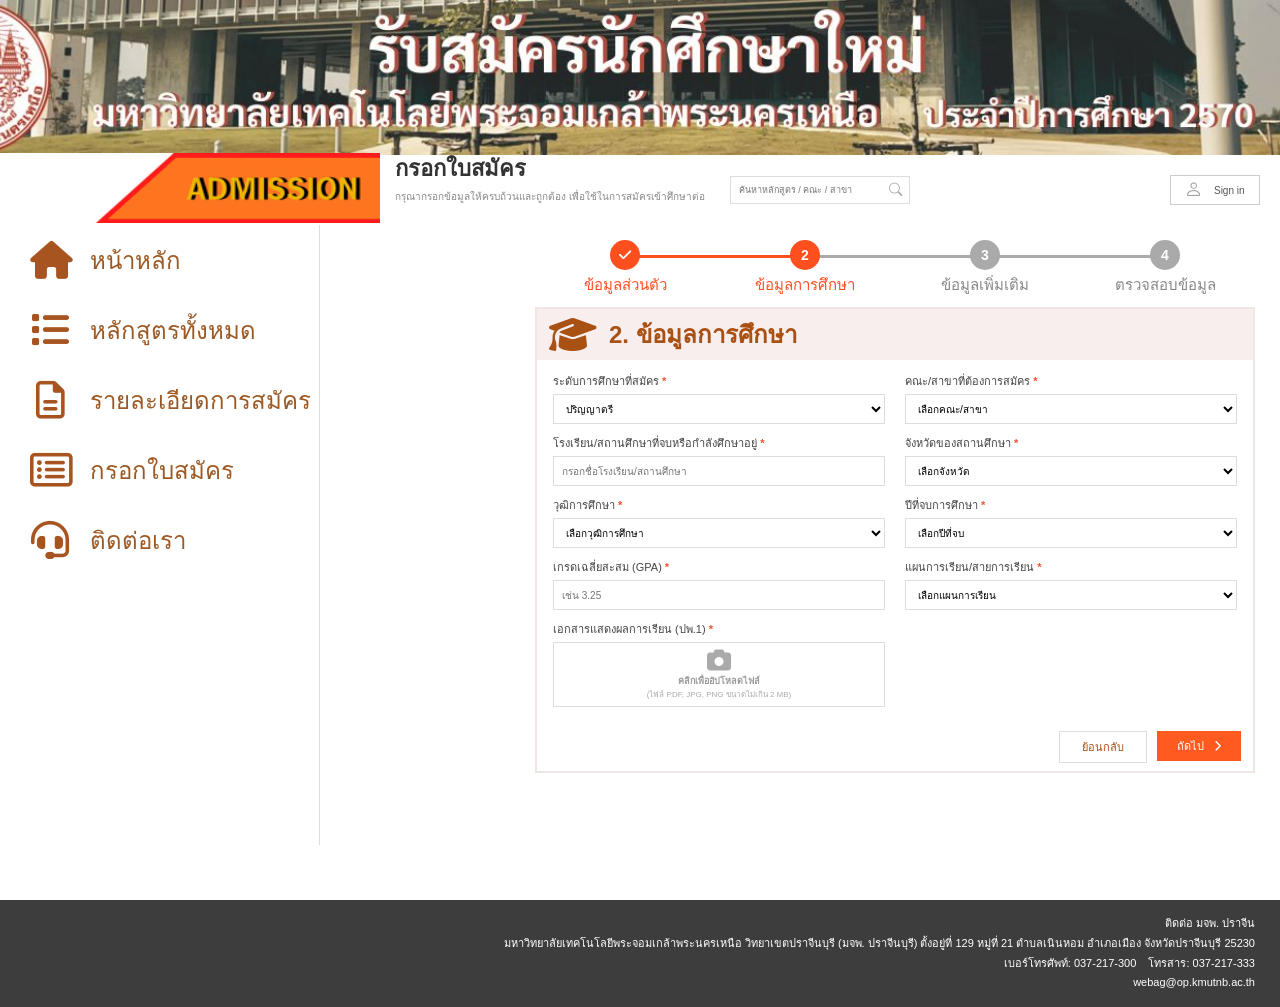
<file: ข้อมูลการศึกษา.html>
<!DOCTYPE html>
<html lang="th">

<head>
    <meta charset="UTF-8">
    <meta name="viewport" content="width=device-width, initial-scale=1.0">
    <title>รับสมัครนักศึกษาใหม่</title>

    <link rel="stylesheet" href="styles.css">
    <link rel="stylesheet" href="https://cdnjs.cloudflare.com/ajax/libs/font-awesome/6.5.2/css/all.min.css">
</head>

<body>

    <div class="container">

        <!-- Header -->
        <header class="header">
            <img src="img/banner.jpg" alt="โลโก้ มจพ.">
        </header>

        <!-- Admission Bar -->

        <div class="admission">

            <div>
                <img src="img/ADMISSION.png" alt="ADMISSION" width="380" height="70">
            </div>
            <div class="page-tools">

                <div class="page-title">
                    <h2>กรอกใบสมัคร</h2>
                    <h5>กรุณากรอกข้อมูลให้ครบถ้วนและถูกต้อง เพื่อใช้ในการสมัครเข้าศึกษาต่อ</h5>
                </div>

                <div class="search-box">
                    <input type="text" placeholder="ค้นหาหลักสูตร / คณะ / สาขา">
                    <button>
                        <i class="bi bi-search"></i>
                    </button>
                </div>

            </div>


            <button class="sign-in" onclick="window.location.href='เข้าสู่ระบบ.html'">

                <link rel="stylesheet"
                    href="https://cdn.jsdelivr.net/npm/bootstrap-icons@1.11.3/font/bootstrap-icons.min.css">
                <i class="bi bi-person"></i>
                &nbsp; Sign in
            </button>

        </div>

        <div class="main">

            <!-- SIDEBAR -->
            <aside class="sidebar">
                <a href="index.html">
                    <div class="menu active">
                        <i class="fa-solid fa-house"></i>
                        <span>หน้าหลัก</span>
                    </div>
                </a>
                <a href="หลักสูตรทั้งหมด.html">
                    <div class="menu active">
                        <i class="fa-solid fa-list"></i>
                        <span>หลักสูตรทั้งหมด</span>
                    </div>
                </a>
                <a href="รายละเอียดการสมัคร.html">
                    <div class="menu active">
                        <i class="fa-regular fa-file-lines"></i>
                        <span>รายละเอียดการสมัคร</span>
                    </div>
                </a>
                <a href="ข้อมูลส่วนตัว.html">
                    <div class="menu active">
                        <i class="fa-regular fa-rectangle-list"></i>
                        <span>กรอกใบสมัคร</span>
                    </div>
                </a>
                <a href="ติดต่อเรา.html">
                    <div class="menu active">
                        <i class="fa-solid fa-headset"></i>
                        <span>ติดต่อเรา</span>
                    </div>
                </a>
            </aside>
            <!-- CONTENT : ข้อมูลการศึกษา -->
            <main class="content">

                <div class="education-content">


                    <!-- ขั้นตอน -->
                    <div class="education-steps">

                        <div class="education-step education-step-done">
                            <div class="education-step-number">
                                <i class="fa-solid fa-check"></i>
                            </div>
                            <span>ข้อมูลส่วนตัว</span>
                        </div>

                        <div class="education-step education-step-active">
                            <div class="education-step-number">2</div>
                            <span>ข้อมูลการศึกษา</span>
                        </div>

                        <div class="education-step">
                            <div class="education-step-number">3</div>
                            <span>ข้อมูลเพิ่มเติม</span>
                        </div>

                        <div class="education-step">
                            <div class="education-step-number">4</div>
                            <span>ตรวจสอบข้อมูล</span>
                        </div>

                    </div>
                    <form class="personal-form" action="ข้อมูลเพิ่มเติม.html" method="get">

                        <!-- กล่องข้อมูลการศึกษา -->
                        <section class="education-form">

                            <div class="education-form-title">
                                <i class="fa-solid fa-graduation-cap"></i>
                                <h2>2. ข้อมูลการศึกษา</h2>
                            </div>


                            <div class="education-form-body">

                                <!-- ระดับการศึกษา -->
                                <div class="education-field">
                                    <label>
                                        ระดับการศึกษาที่สมัคร
                                        <span>*</span>
                                    </label>

                                    <select required>
                                        <option value="">ปริญญาตรี</option>
                                        <option>ปริญญาตรี</option>
                                        <option>ประกาศนียบัตร</option>
                                    </select>
                                </div>


                                <!-- คณะ / สาขา -->
                                <div class="education-field">
                                    <label>
                                        คณะ/สาขาที่ต้องการสมัคร
                                        <span>*</span>
                                    </label>

                                    <select required>
                                        <option value="">เลือกคณะ/สาขา</option>
                                        <option>คณะเทคโนโลยีและการจัดการอุตสาหกรรม</option>
                                        <option>คณะอุตสาหกรรมเกษตร</option>
                                        <option>คณะบริหารธุรกิจและอุตสาหกรรมบริการ</option>
                                    </select>
                                </div>


                                <!-- โรงเรียน -->
                                <div class="education-field">
                                    <label>
                                        โรงเรียน/สถานศึกษาที่จบหรือกำลังศึกษาอยู่
                                        <span>*</span>
                                    </label>

                                    <input type="text" placeholder="กรอกชื่อโรงเรียน/สถานศึกษา" required>
                                </div>


                                <!-- จังหวัด -->
                                <div class="education-field">
                                    <label>
                                        จังหวัดของสถานศึกษา
                                        <span>*</span>
                                    </label>

                                    <select required>
                                        <option value="">เลือกจังหวัด</option>
                                        <option>กรุงเทพมหานคร</option>
                                        <option>ชลบุรี</option>
                                        <option>ปราจีนบุรี</option>
                                        <option>นครนายก</option>
                                        <option>อื่น ๆ</option>
                                    </select>
                                </div>


                                <!-- วุฒิการศึกษา -->
                                <div class="education-field">
                                    <label>
                                        วุฒิการศึกษา
                                        <span>*</span>
                                    </label>

                                    <select required>
                                        <option value="">เลือกวุฒิการศึกษา</option>
                                        <option>ม.6</option>
                                        <option>ปวช.</option>
                                        <option>ปวส.</option>
                                        <option>เทียบเท่า</option>
                                    </select>
                                </div>


                                <!-- ปีที่จบ -->
                                <div class="education-field">
                                    <label>
                                        ปีที่จบการศึกษา
                                        <span>*</span>
                                    </label>

                                    <select required>
                                        <option value="">เลือกปีที่จบ</option>
                                        <option>2567</option>
                                        <option>2568</option>
                                        <option>2569</option>
                                        <option>2570</option>
                                    </select>
                                </div>


                                <!-- GPA -->
                                <div class="education-field">
                                    <label>
                                        เกรดเฉลี่ยสะสม (GPA)
                                        <span>*</span>
                                    </label>

                                    <input type="number" step="0.01" min="0" max="4" placeholder="เช่น 3.25" required>
                                </div>


                                <!-- แผนการเรียน -->
                                <div class="education-field">
                                    <label>
                                        แผนการเรียน/สายการเรียน
                                        <span>*</span>
                                    </label>

                                    <select required>
                                        <option value="">เลือกแผนการเรียน</option>
                                        <option>วิทยาศาสตร์ - คณิตศาสตร์</option>
                                        <option>ศิลป์คำนวณ</option>
                                        <option>ศิลป์ภาษา</option>
                                        <option>อาชีวศึกษา</option>
                                        <option>อื่น ๆ</option>
                                    </select>
                                </div>


                                <!-- เอกสาร -->
                                <div class="education-field education-file-field">

                                    <label>
                                        เอกสารแสดงผลการเรียน (ปพ.1)
                                        <span>*</span>
                                    </label>

                                    <label class="education-upload">

                                        <i class="fa-solid fa-camera"></i>

                                        <span>คลิกเพื่ออัปโหลดไฟล์</span>

                                        <small>
                                            (ไฟล์ PDF, JPG, PNG ขนาดไม่เกิน 2 MB)
                                        </small>

                                        <input type="file" accept=".pdf,.jpg,.jpeg,.png" required>

                                    </label>

                                </div>

                            </div>


                            <!-- ปุ่ม -->
                            <div class="personal-buttons">

                                <a href="ข้อมูลส่วนตัว.html" class="extra-back">
                                    ย้อนกลับ
                                </a>

                                <button type="submit" class="personal-next">
                                    ถัดไป
                                    <i class="fa-solid fa-chevron-right"></i>
                                </button>

                            </div>

                        </section>
                    </form>
                </div>

            </main>

        </div>
    </div>
    </div>
    <!-- FOOTER -->
    <footer class="footer">
        ติดต่อ มจพ. ปราจีน
        <br>
        มหาวิทยาลัยเทคโนโลยีพระจอมเกล้าพระนครเหนือ
        วิทยาเขตปราจีนบุรี (มจพ. ปราจีนบุรี)
        ตั้งอยู่ที่ 129 หมู่ที่ 21 ตำบลเนินหอม
        อำเภอเมือง จังหวัดปราจีนบุรี 25230
        <br>
        เบอร์โทรศัพท์: 037-217-300
        &nbsp;&nbsp;
        โทรสาร: 037-217-333
        <br>
        webag@op.kmutnb.ac.th
    </footer>
    </div>
</body>

</html>
</file>
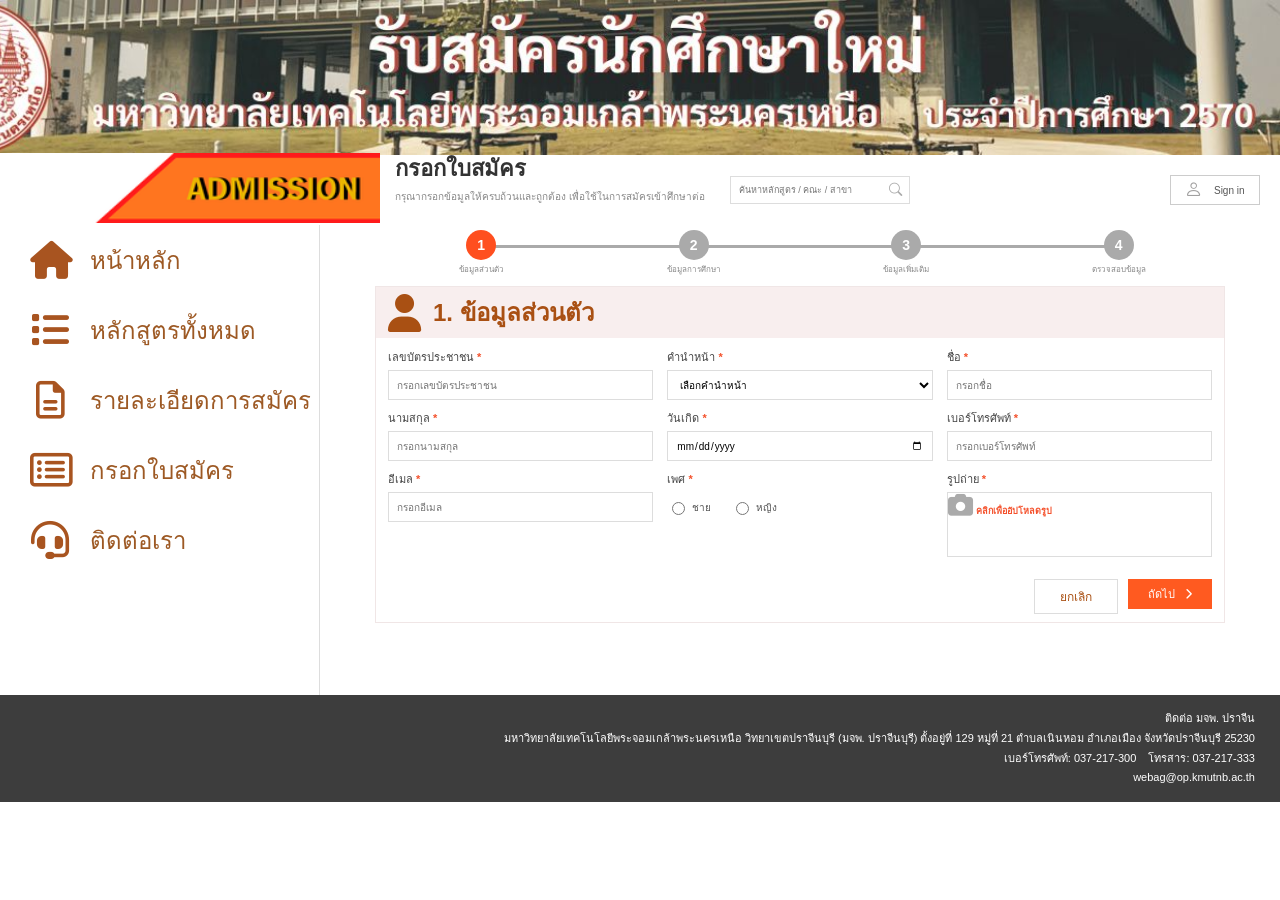
<file: ข้อมูลส่วนตัว.html>
<!DOCTYPE html>
<html lang="th">

<head>
    <meta charset="UTF-8">
    <meta name="viewport" content="width=device-width, initial-scale=1.0">
    <title>รับสมัครนักศึกษาใหม่</title>

    <link rel="stylesheet" href="styles.css">
    <link rel="stylesheet" href="https://cdnjs.cloudflare.com/ajax/libs/font-awesome/6.5.2/css/all.min.css">
</head>

<body>

    <div class="container">

        <!-- Header -->
        <header class="header">
            <img src="img/banner.jpg" alt="โลโก้ มจพ.">
        </header>

        <!-- Admission Bar -->

        <div class="admission">

            <div>
                <img src="img/ADMISSION.png" alt="ADMISSION" width="380" height="70">
            </div>
            <div class="page-tools">

                <div class="page-title">
                    <h2>กรอกใบสมัคร</h2>
                    <h5>กรุณากรอกข้อมูลให้ครบถ้วนและถูกต้อง เพื่อใช้ในการสมัครเข้าศึกษาต่อ</h5>
                </div>

                <div class="search-box">
                    <input type="text" placeholder="ค้นหาหลักสูตร / คณะ / สาขา">
                    <button>
                        <i class="bi bi-search"></i>
                    </button>
                </div>

            </div>


            <button class="sign-in" onclick="window.location.href='เข้าสู่ระบบ.html'">

                <link rel="stylesheet"
                    href="https://cdn.jsdelivr.net/npm/bootstrap-icons@1.11.3/font/bootstrap-icons.min.css">
                <i class="bi bi-person"></i>
                &nbsp; Sign in
            </button>

        </div>

        <div class="main">

            <!-- SIDEBAR -->
            <aside class="sidebar">
                <a href="index.html">
                    <div class="menu active">
                        <i class="fa-solid fa-house"></i>
                        <span>หน้าหลัก</span>
                    </div>
                </a>
                <a href="หลักสูตรทั้งหมด.html">
                    <div class="menu active">
                        <i class="fa-solid fa-list"></i>
                        <span>หลักสูตรทั้งหมด</span>
                    </div>
                </a>
                <a href="รายละเอียดการสมัคร.html">
                    <div class="menu active">
                        <i class="fa-regular fa-file-lines"></i>
                        <span>รายละเอียดการสมัคร</span>
                    </div>
                </a>
                <a href="ข้อมูลส่วนตัว.html">
                    <div class="menu active">
                        <i class="fa-regular fa-rectangle-list"></i>
                        <span>กรอกใบสมัคร</span>
                    </div>
                </a>
                <a href="ติดต่อเรา.html">
                    <div class="menu active">
                        <i class="fa-solid fa-headset"></i>
                        <span>ติดต่อเรา</span>
                    </div>
                </a>
            </aside>

            <div class="personal-content">

                <div class="personal-steps">

                    <div class="personal-step personal-step-active">
                        <div class="personal-step-number">1</div>
                        <span>ข้อมูลส่วนตัว</span>
                    </div>

                    <div class="personal-step">
                        <div class="personal-step-number">2</div>
                        <span>ข้อมูลการศึกษา</span>
                    </div>

                    <div class="personal-step">
                        <div class="personal-step-number">3</div>
                        <span>ข้อมูลเพิ่มเติม</span>
                    </div>

                    <div class="personal-step">
                        <div class="personal-step-number">4</div>
                        <span>ตรวจสอบข้อมูล</span>
                    </div>

                </div>


                <form class="personal-form" action="ข้อมูลการศึกษา.html" method="get">

                    <div class="personal-form-title">
                        <i class="fa-solid fa-user"></i>
                        <h2>1. ข้อมูลส่วนตัว</h2>
                    </div>


                    <div class="personal-form-body">

                        <div class="personal-field">
                            <label>เลขบัตรประชาชน <span>*</span></label>
                            <input type="text" placeholder="กรอกเลขบัตรประชาชน" pattern="[0-9]{13}" maxlength="13"
                                inputmode="numeric" required>
                        </div>

                        <div class="personal-field">
                            <label>คำนำหน้า <span>*</span></label>
                            <select required>
                                <option value="">เลือกคำนำหน้า</option>
                                <option>นาย</option>
                                <option>นางสาว</option>
                                <option>นาง</option>
                            </select>
                        </div>

                        <div class="personal-field">
                            <label>ชื่อ <span>*</span></label>
                            <input type="text" placeholder="กรอกชื่อ" required>
                        </div>

                        <div class="personal-field">
                            <label>นามสกุล <span>*</span></label>
                            <input type="text" placeholder="กรอกนามสกุล" required>
                        </div>

                        <div class="personal-field">
                            <label>วันเกิด <span>*</span></label>
                            <input type="date" required>
                        </div>

                        <div class="personal-field">
                            <label>เบอร์โทรศัพท์ <span>*</span></label>
                            <input type="tel" placeholder="กรอกเบอร์โทรศัพท์" pattern="[0-9]{10}" maxlength="10"
                                inputmode="numeric" required>
                        </div>

                        <div class="personal-field">
                            <label>อีเมล <span>*</span></label>
                            <input type="email" placeholder="กรอกอีเมล" required>
                        </div>

                        <div class="personal-field">
                            <label>เพศ <span>*</span></label>

                            <div class="personal-gender">
                                <label>
                                    <input type="radio" name="gender" required>
                                    ชาย
                                </label>

                                <label>
                                    <input type="radio" name="gender">
                                    หญิง
                                </label>
                            </div>
                        </div>

                        <div class="personal-field">
                            <label>รูปถ่าย <span>*</span></label>

                            <label class="personal-photo">
                                <i class="fa-solid fa-camera"></i>
                                <span>คลิกเพื่ออัปโหลดรูป</span>

                                <input type="file" accept=".jpg,.jpeg,.png" required>
                            </label>
                        </div>

                    </div>



                    <!-- ช่องกรอกข้อมูลทั้งหมด -->

                    <div class="personal-buttons">

                        <button type="reset" class="review-back">
                            ยกเลิก
                        </button>

                        <button type="submit" class="personal-next">
                            ถัดไป
                            <i class="fa-solid fa-chevron-right"></i>
                        </button>

                    </div>

                </form>

            </div>




        </div>


        <!-- FOOTER -->
        <footer class="footer">

            ติดต่อ มจพ. ปราจีน

            <br>

            มหาวิทยาลัยเทคโนโลยีพระจอมเกล้าพระนครเหนือ
            วิทยาเขตปราจีนบุรี (มจพ. ปราจีนบุรี)
            ตั้งอยู่ที่ 129 หมู่ที่ 21 ตำบลเนินหอม
            อำเภอเมือง จังหวัดปราจีนบุรี 25230

            <br>

            เบอร์โทรศัพท์: 037-217-300
            &nbsp;&nbsp;
            โทรสาร: 037-217-333

            <br>

            webag@op.kmutnb.ac.th

        </footer>

    </div>


</body>

</html>
</file>
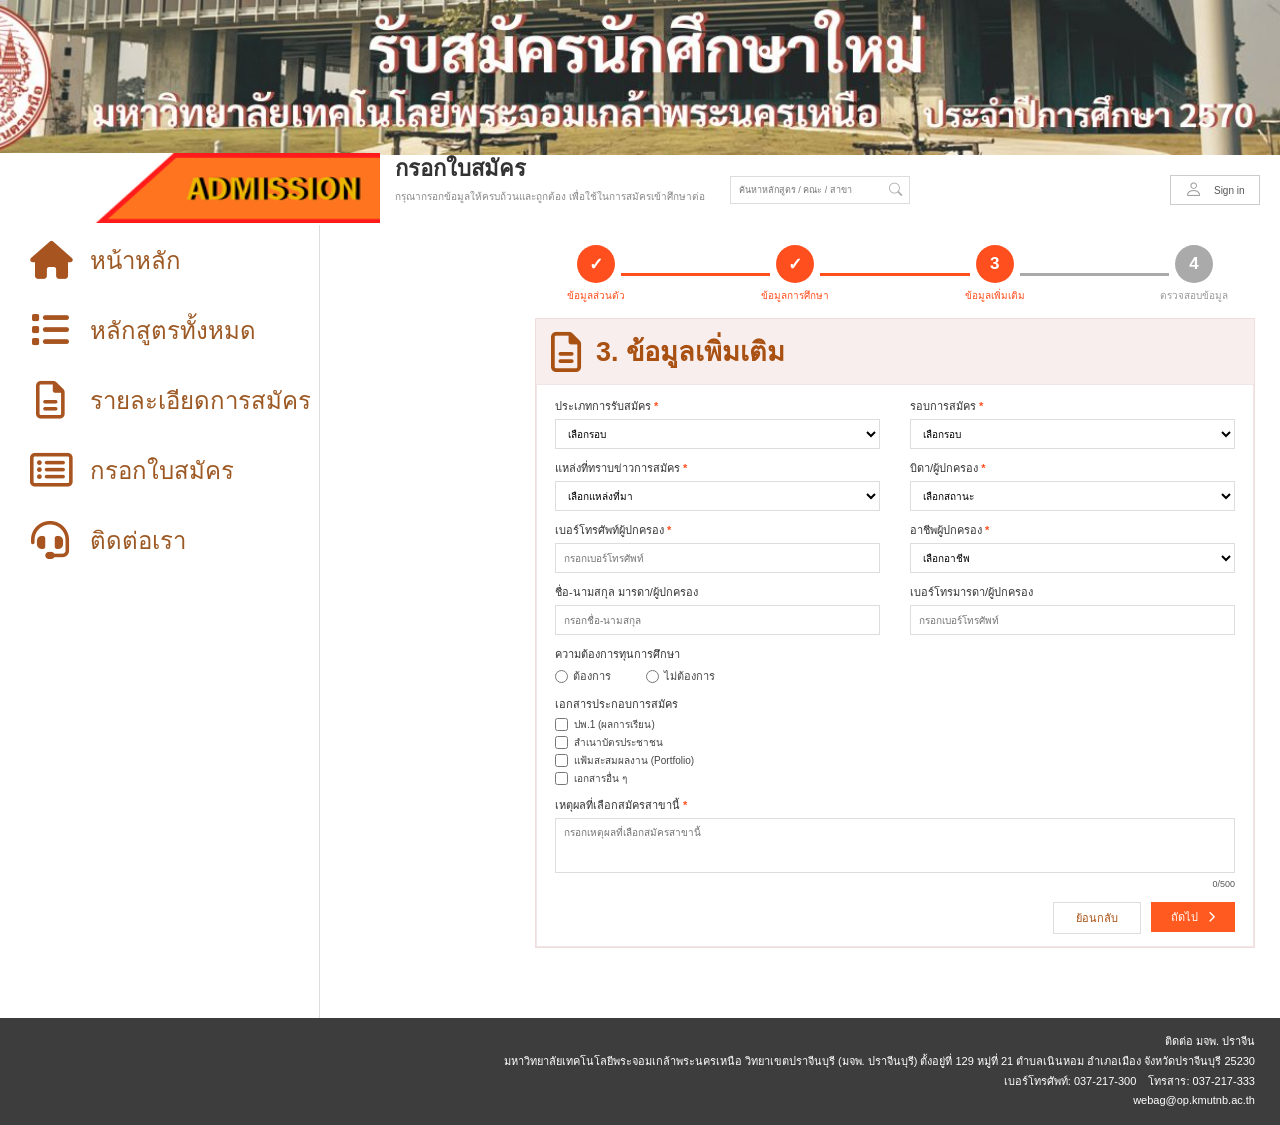
<file: ข้อมูลเพิ่มเติม.html>
<!DOCTYPE html>
<html lang="th">

<head>
    <meta charset="UTF-8">
    <meta name="viewport" content="width=device-width, initial-scale=1.0">
    <title>รับสมัครนักศึกษาใหม่</title>

    <link rel="stylesheet" href="styles.css">
    <link rel="stylesheet" href="https://cdnjs.cloudflare.com/ajax/libs/font-awesome/6.5.2/css/all.min.css">
</head>

<body>

    <div class="container">

        <!-- Header -->
        <header class="header">
            <img src="img/banner.jpg" alt="โลโก้ มจพ.">
        </header>

        <!-- Admission Bar -->

        <div class="admission">

            <div>
                <img src="img/ADMISSION.png" alt="ADMISSION" width="380" height="70">
            </div>
            <div class="page-tools">

                <div class="page-title">
                    <h2>กรอกใบสมัคร</h2>
                    <h5>กรุณากรอกข้อมูลให้ครบถ้วนและถูกต้อง เพื่อใช้ในการสมัครเข้าศึกษาต่อ</h5>
                </div>

                <div class="search-box">
                    <input type="text" placeholder="ค้นหาหลักสูตร / คณะ / สาขา">
                    <button>
                        <i class="bi bi-search"></i>
                    </button>
                </div>

            </div>


            <button class="sign-in" onclick="window.location.href='เข้าสู่ระบบ.html'">

                <link rel="stylesheet"
                    href="https://cdn.jsdelivr.net/npm/bootstrap-icons@1.11.3/font/bootstrap-icons.min.css">
                <i class="bi bi-person"></i>
                &nbsp; Sign in
            </button>

        </div>

        <div class="main">

            <!-- SIDEBAR -->
            <aside class="sidebar">
                <a href="index.html">
                    <div class="menu active">
                        <i class="fa-solid fa-house"></i>
                        <span>หน้าหลัก</span>
                    </div>
                </a>
                <a href="หลักสูตรทั้งหมด.html">
                    <div class="menu active">
                        <i class="fa-solid fa-list"></i>
                        <span>หลักสูตรทั้งหมด</span>
                    </div>
                </a>
                <a href="รายละเอียดการสมัคร.html">
                    <div class="menu active">
                        <i class="fa-regular fa-file-lines"></i>
                        <span>รายละเอียดการสมัคร</span>
                    </div>
                </a>
                <a href="ข้อมูลส่วนตัว.html">
                    <div class="menu active">
                        <i class="fa-regular fa-rectangle-list"></i>
                        <span>กรอกใบสมัคร</span>
                    </div>
                </a>
                <a href="ติดต่อเรา.html">
                    <div class="menu active">
                        <i class="fa-solid fa-headset"></i>
                        <span>ติดต่อเรา</span>
                    </div>
                </a>
            </aside>
            <!-- CONTENT -->
            <main class="content">

                <div class="apply-content">

                    <!-- ขั้นตอน -->
                    <div class="apply-steps">

                        <div class="apply-step done">
                            <div class="step-number">✓</div>
                            <span>ข้อมูลส่วนตัว</span>
                        </div>

                        <div class="apply-line done"></div>

                        <div class="apply-step done">
                            <div class="step-number">✓</div>
                            <span>ข้อมูลการศึกษา</span>
                        </div>

                        <div class="apply-line done"></div>

                        <div class="apply-step active">
                            <div class="step-number">3</div>
                            <span>ข้อมูลเพิ่มเติม</span>
                        </div>

                        <div class="apply-line"></div>

                        <div class="apply-step">
                            <div class="step-number">4</div>
                            <span>ตรวจสอบข้อมูล</span>
                        </div>

                    </div>


                    <!-- กล่องข้อมูลเพิ่มเติม -->
                    <div class="extra-form">

                        <div class="extra-title">
                            <i class="fa-regular fa-file-lines"></i>
                            <h2>3. ข้อมูลเพิ่มเติม</h2>
                        </div>


                        <form class="personal-form" action="ตรวจสอบข้อมูลF.html" method="get">

                            <div class="extra-form-body">

                                <!-- แถวที่ 1 -->
                                <div class="extra-group">
                                    <label>
                                        ประเภทการรับสมัคร <span>*</span>
                                    </label>
                                    <select required>
                                        <option value="">เลือกรอบ</option>
                                        <option>รอบทั่วไป</option>
                                        <option>Portfolio</option>
                                    </select>
                                </div>

                                <div class="extra-group">
                                    <label>
                                        รอบการสมัคร <span>*</span>
                                    </label>
                                    <select required>
                                        <option value="">เลือกรอบ</option>
                                        <option>รอบที่ 1 (Portfolio)</option>
                                        <option>รอบที่ 2</option>
                                    </select>
                                </div>


                                <!-- แถวที่ 2 -->
                                <div class="extra-group">
                                    <label>
                                        แหล่งที่ทราบข่าวการสมัคร <span>*</span>
                                    </label>
                                    <select required>
                                        <option value="">เลือกแหล่งที่มา</option>
                                        <option>เว็บไซต์มหาวิทยาลัย</option>
                                        <option>Facebook</option>
                                        <option>เพื่อน / รุ่นพี่</option>
                                    </select>
                                </div>

                                <div class="extra-group">
                                    <label>
                                        บิดา/ผู้ปกครอง <span>*</span>
                                    </label>
                                    <select required>
                                        <option value="">เลือกสถานะ</option>
                                        <option>บิดา</option>
                                        <option>มารดา</option>
                                        <option>ผู้ปกครอง</option>
                                    </select>
                                </div>


                                <!-- แถวที่ 3 -->
                                <div class="extra-group">
                                    <label>
                                        เบอร์โทรศัพท์ผู้ปกครอง <span>*</span>
                                    </label>
                                    <input type="tel" placeholder="กรอกเบอร์โทรศัพท์" pattern="[0-9]{10}" maxlength="10"
                                        inputmode="numeric" required>
                                </div>

                                <div class="extra-group">
                                    <label>
                                        อาชีพผู้ปกครอง <span>*</span>
                                    </label>
                                    <select required>
                                        <option value="">เลือกอาชีพ</option>
                                        <option>รับราชการ</option>
                                        <option>พนักงานบริษัท</option>
                                        <option>ธุรกิจส่วนตัว</option>
                                        <option>อื่น ๆ</option>
                                    </select>
                                </div>


                                <!-- แถวที่ 4 -->
                                <div class="extra-group">
                                    <label>
                                        ชื่อ-นามสกุล มารดา/ผู้ปกครอง
                                    </label>
                                    <input type="text" placeholder="กรอกชื่อ-นามสกุล">
                                </div>

                                <div class="extra-group">
                                    <label>
                                        เบอร์โทรมารดา/ผู้ปกครอง
                                    </label>
                                    <input type="tel" placeholder="กรอกเบอร์โทรศัพท์" pattern="[0-9]{10}" maxlength="10"
                                        inputmode="numeric">
                                </div>


                                <!-- ทุนการศึกษา -->
                                <div class="extra-full">

                                    <label>ความต้องการทุนการศึกษา</label>

                                    <div class="radio-list">

                                        <label>
                                            <input type="radio" name="scholarship" value="ต้องการ">
                                            ต้องการ
                                        </label>

                                        <label>
                                            <input type="radio" name="scholarship" value="ไม่ต้องการ">
                                            ไม่ต้องการ
                                        </label>

                                    </div>

                                </div>


                                <!-- เอกสาร -->
                                <div class="extra-full">

                                    <label>เอกสารประกอบการสมัคร</label>

                                    <div class="check-list">

                                        <label>
                                            <input type="checkbox" name="document" value="ปพ.1">
                                            ปพ.1 (ผลการเรียน)
                                        </label>

                                        <label>
                                            <input type="checkbox" name="document" value="สำเนาบัตรประชาชน">
                                            สำเนาบัตรประชาชน
                                        </label>

                                        <label>
                                            <input type="checkbox" name="document" value="Portfolio">
                                            แฟ้มสะสมผลงาน (Portfolio)
                                        </label>

                                        <label>
                                            <input type="checkbox" name="document" value="อื่น ๆ">
                                            เอกสารอื่น ๆ
                                        </label>

                                    </div>

                                </div>


                                <!-- เหตุผล -->
                                <div class="extra-full">

                                    <label>
                                        เหตุผลที่เลือกสมัครสาขานี้ <span>*</span>
                                    </label>

                                    <textarea maxlength="500" placeholder="กรอกเหตุผลที่เลือกสมัครสาขานี้"
                                        required></textarea>

                                    <div class="text-count">0/500</div>

                                </div>

                            </div>


                            <!-- ปุ่ม -->
                            <div class="extra-buttons">

                                <a href="ข้อมูลการศึกษา.html" class="extra-back">
                                    ย้อนกลับ
                                </a>

                                <button type="submit" class="personal-next">
                                    ถัดไป
                                    <i class="fa-solid fa-chevron-right"></i>
                                </button>

                            </div>

                        </form>

                    </div>

                </div>

            </main>
        </div>




    </div>


    <!-- FOOTER -->
    <footer class="footer">

        ติดต่อ มจพ. ปราจีน

        <br>

        มหาวิทยาลัยเทคโนโลยีพระจอมเกล้าพระนครเหนือ
        วิทยาเขตปราจีนบุรี (มจพ. ปราจีนบุรี)
        ตั้งอยู่ที่ 129 หมู่ที่ 21 ตำบลเนินหอม
        อำเภอเมือง จังหวัดปราจีนบุรี 25230

        <br>

        เบอร์โทรศัพท์: 037-217-300
        &nbsp;&nbsp;
        โทรสาร: 037-217-333

        <br>

        webag@op.kmutnb.ac.th

    </footer>

    </div>


</body>

</html>
</file>
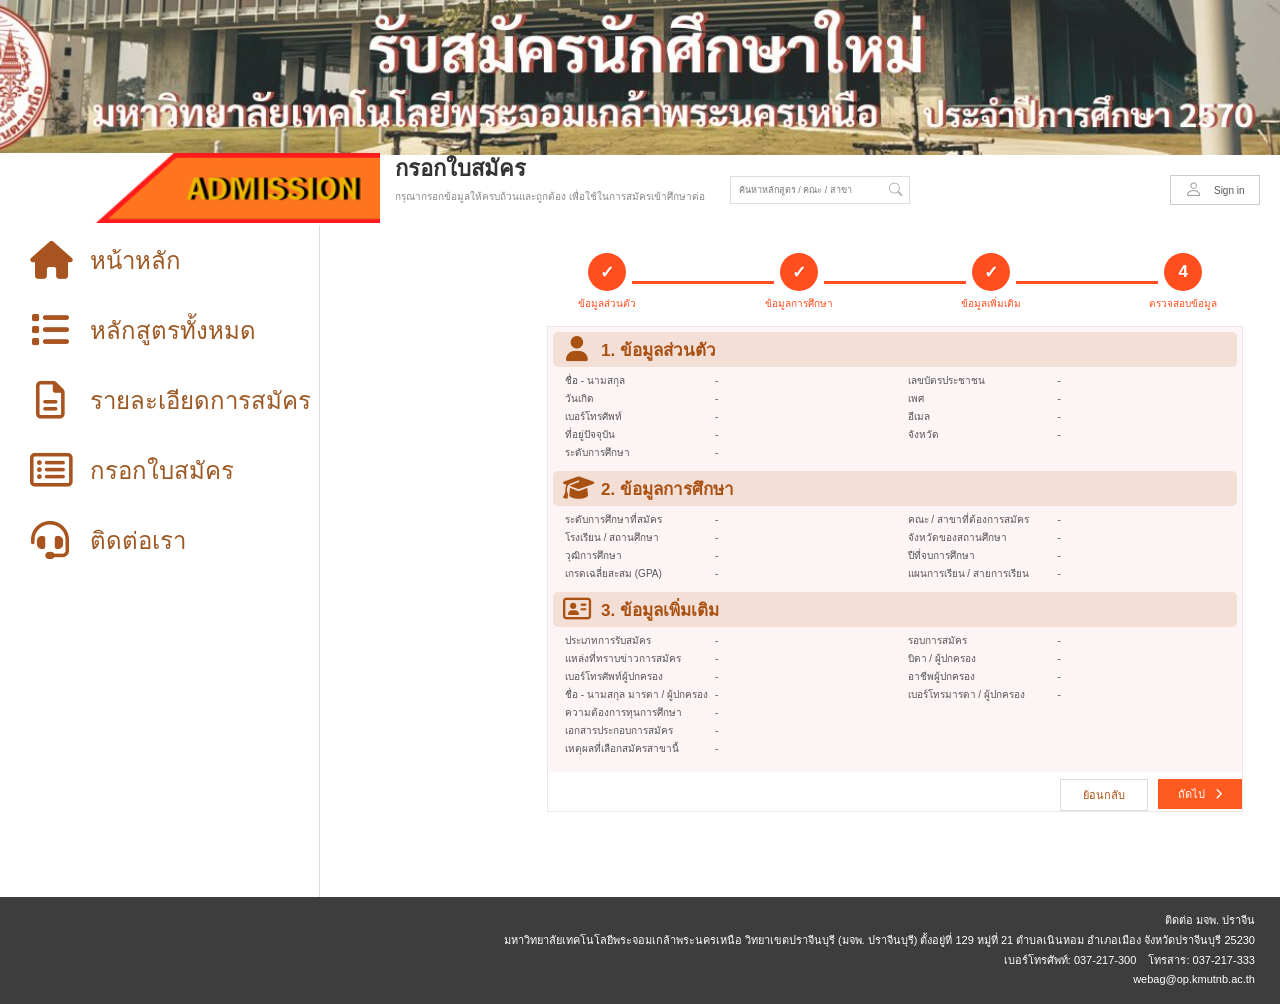
<file: ตรวจสอบข้อมูลF.html>
<!DOCTYPE html>
<html lang="th">

<head>
    <meta charset="UTF-8">
    <meta name="viewport" content="width=device-width, initial-scale=1.0">
    <title>รับสมัครนักศึกษาใหม่</title>

    <link rel="stylesheet" href="styles.css">
    <link rel="stylesheet" href="https://cdnjs.cloudflare.com/ajax/libs/font-awesome/6.5.2/css/all.min.css">
</head>

<body>

    <div class="container">

        <!-- Header -->
        <header class="header">
            <img src="img/banner.jpg" alt="โลโก้ มจพ.">
        </header>

        <!-- Admission Bar -->

        <div class="admission">

            <div>
                <img src="img/ADMISSION.png" alt="ADMISSION" width="380" height="70">
            </div>
            <div class="page-tools">

                <div class="page-title">
                    <h2>กรอกใบสมัคร</h2>
                    <h5>กรุณากรอกข้อมูลให้ครบถ้วนและถูกต้อง เพื่อใช้ในการสมัครเข้าศึกษาต่อ</h5>
                </div>

                <div class="search-box">
                    <input type="text" placeholder="ค้นหาหลักสูตร / คณะ / สาขา">
                    <button>
                        <i class="bi bi-search"></i>
                    </button>
                </div>

            </div>


            <button class="sign-in" onclick="window.location.href='เข้าสู่ระบบ.html'">

                <link rel="stylesheet"
                    href="https://cdn.jsdelivr.net/npm/bootstrap-icons@1.11.3/font/bootstrap-icons.min.css">
                <i class="bi bi-person"></i>
                &nbsp; Sign in
            </button>

        </div>

        <div class="main">
            <!-- SIDEBAR -->
            <aside class="sidebar">
                <a href="index.html">
                    <div class="menu active">
                        <i class="fa-solid fa-house"></i>
                        <span>หน้าหลัก</span>
                    </div>
                </a>
                <a href="หลักสูตรทั้งหมด.html">
                    <div class="menu active">
                        <i class="fa-solid fa-list"></i>
                        <span>หลักสูตรทั้งหมด</span>
                    </div>
                </a>
                <a href="รายละเอียดการสมัคร.html">
                    <div class="menu active">
                        <i class="fa-regular fa-file-lines"></i>
                        <span>รายละเอียดการสมัคร</span>
                    </div>
                </a>
                <a href="ข้อมูลส่วนตัว.html">
                    <div class="menu active">
                        <i class="fa-regular fa-rectangle-list"></i>
                        <span>กรอกใบสมัคร</span>
                    </div>
                </a>
                <a href="ติดต่อเรา.html">
                    <div class="menu active">
                        <i class="fa-solid fa-headset"></i>
                        <span>ติดต่อเรา</span>
                    </div>
                </a>
            </aside>
            <main class="content">

                <div class="review-content">

                    <!-- ขั้นตอน -->
                    <div class="apply-steps">

                        <div class="apply-step done">
                            <div class="step-number">✓</div>
                            <span>ข้อมูลส่วนตัว</span>
                        </div>

                        <div class="apply-line done"></div>

                        <div class="apply-step done">
                            <div class="step-number">✓</div>
                            <span>ข้อมูลการศึกษา</span>
                        </div>

                        <div class="apply-line done"></div>

                        <div class="apply-step active">
                            <div class="step-number">✓</div>
                            <span>ข้อมูลเพิ่มเติม</span>
                        </div>

                        <div class="apply-line done"></div>

                        <div class="apply-step active">
                            <div class="step-number">4</div>
                            <span>ตรวจสอบข้อมูล</span>
                        </div>

                    </div>


                    <!-- กล่องสรุปทั้งหมด -->
                    <form class="personal-form" action="ยืนยันการสมัคร.html" method="get">
                        <div class="review-box">

                            <!-- ================= ข้อมูลส่วนตัว ================= -->
                            <div class="review-section">

                                <div class="review-section-title">
                                    <i class="fa-solid fa-user"></i>
                                    <h2>1. ข้อมูลส่วนตัว</h2>
                                </div>

                                <div class="review-data">

                                    <div class="review-row">
                                        <span>ชื่อ - นามสกุล</span>
                                        <strong id="review-fullname">-</strong>
                                    </div>

                                    <div class="review-row">
                                        <span>เลขบัตรประชาชน</span>
                                        <strong id="review-idcard">-</strong>
                                    </div>

                                    <div class="review-row">
                                        <span>วันเกิด</span>
                                        <strong id="review-birthday">-</strong>
                                    </div>

                                    <div class="review-row">
                                        <span>เพศ</span>
                                        <strong id="review-gender">-</strong>
                                    </div>

                                    <div class="review-row">
                                        <span>เบอร์โทรศัพท์</span>
                                        <strong id="review-phone" >-</strong>
                                    </div>

                                    <div class="review-row">
                                        <span>อีเมล</span>
                                        <strong id="review-email">-</strong>
                                    </div>

                                    <div class="review-row">
                                        <span>ที่อยู่ปัจจุบัน</span>
                                        <strong id="review-address">-</strong>
                                    </div>

                                    <div class="review-row">
                                        <span>จังหวัด</span>
                                        <strong id="review-province">-</strong>
                                    </div>

                                    <div class="review-row">
                                        <span>ระดับการศึกษา</span>
                                        <strong id="review-level">-</strong>
                                    </div>

                                </div>

                            </div>


                            <!-- ================= ข้อมูลการศึกษา ================= -->
                            <div class="review-section">

                                <div class="review-section-title">
                                    <i class="fa-solid fa-graduation-cap"></i>
                                    <h2>2. ข้อมูลการศึกษา</h2>
                                </div>

                                <div class="review-data">

                                    <div class="review-row">
                                        <span>ระดับการศึกษาที่สมัคร</span>
                                        <strong id="review-edu-level">-</strong>
                                    </div>

                                    <div class="review-row">
                                        <span>คณะ / สาขาที่ต้องการสมัคร</span>
                                        <strong id="review-faculty">-</strong>
                                    </div>

                                    <div class="review-row">
                                        <span>โรงเรียน / สถานศึกษา</span>
                                        <strong id="review-school">-</strong>
                                    </div>

                                    <div class="review-row">
                                        <span>จังหวัดของสถานศึกษา</span>
                                        <strong id="review-school-province">-</strong>
                                    </div>

                                    <div class="review-row">
                                        <span>วุฒิการศึกษา</span>
                                        <strong id="review-qualification">-</strong>
                                    </div>

                                    <div class="review-row">
                                        <span>ปีที่จบการศึกษา</span>
                                        <strong id="review-graduation-year">-</strong>
                                    </div>

                                    <div class="review-row">
                                        <span>เกรดเฉลี่ยสะสม (GPA)</span>
                                        <strong id="review-gpa">-</strong>
                                    </div>

                                    <div class="review-row">
                                        <span>แผนการเรียน / สายการเรียน</span>
                                        <strong id="review-study-plan">-</strong>
                                    </div>

                                </div>

                            </div>


                            <!-- ================= ข้อมูลเพิ่มเติม ================= -->
                            <div class="review-section">

                                <div class="review-section-title">
                                    <i class="fa-regular fa-address-card"></i>
                                    <h2>3. ข้อมูลเพิ่มเติม</h2>
                                </div>

                                <div class="review-data">

                                    <div class="review-row">
                                        <span>ประเภทการรับสมัคร</span>
                                        <strong id="review-admission-type">-</strong>
                                    </div>

                                    <div class="review-row">
                                        <span>รอบการสมัคร</span>
                                        <strong id="review-round">-</strong>
                                    </div>

                                    <div class="review-row">
                                        <span>แหล่งที่ทราบข่าวการสมัคร</span>
                                        <strong id="review-source">-</strong>
                                    </div>

                                    <div class="review-row">
                                        <span>บิดา / ผู้ปกครอง</span>
                                        <strong id="review-parent-status">-</strong>
                                    </div>

                                    <div class="review-row">
                                        <span>เบอร์โทรศัพท์ผู้ปกครอง</span>
                                        <strong id="review-parent-phone">-</strong>
                                    </div>

                                    <div class="review-row">
                                        <span>อาชีพผู้ปกครอง</span>
                                        <strong id="review-parent-job">-</strong>
                                    </div>

                                    <div class="review-row">
                                        <span>ชื่อ - นามสกุล มารดา / ผู้ปกครอง</span>
                                        <strong id="review-parent-name">-</strong>
                                    </div>

                                    <div class="review-row">
                                        <span>เบอร์โทรมารดา / ผู้ปกครอง</span>
                                        <strong id="review-mother-phone">-</strong>
                                    </div>

                                    <div class="review-row full">
                                        <span>ความต้องการทุนการศึกษา</span>
                                        <strong id="review-scholarship">-</strong>
                                    </div>

                                    <div class="review-row full">
                                        <span>เอกสารประกอบการสมัคร</span>
                                        <strong id="review-documents">-</strong>
                                    </div>

                                    <div class="review-row full">
                                        <span>เหตุผลที่เลือกสมัครสาขานี้</span>
                                        <strong id="review-reason">-</strong>
                                    </div>

                                </div>

                            </div>

                        </div>


                        <!-- ปุ่ม -->
                        <div class="review-buttons">

                            <a href="ข้อมูลเพิ่มเติม.html" class="extra-back">
                                ย้อนกลับ
                            </a>

                            <button type="submit" class="personal-next">
                                ถัดไป
                                <i class="fa-solid fa-chevron-right"></i>
                            </button>

                        </div>

                </div>

            </main>
            </form>



        </div>


        <!-- FOOTER -->
        <footer class="footer">

            ติดต่อ มจพ. ปราจีน

            <br>

            มหาวิทยาลัยเทคโนโลยีพระจอมเกล้าพระนครเหนือ
            วิทยาเขตปราจีนบุรี (มจพ. ปราจีนบุรี)
            ตั้งอยู่ที่ 129 หมู่ที่ 21 ตำบลเนินหอม
            อำเภอเมือง จังหวัดปราจีนบุรี 25230

            <br>

            เบอร์โทรศัพท์: 037-217-300
            &nbsp;&nbsp;
            โทรสาร: 037-217-333

            <br>

            webag@op.kmutnb.ac.th

        </footer>

    </div>


</body>

</html>
</file>
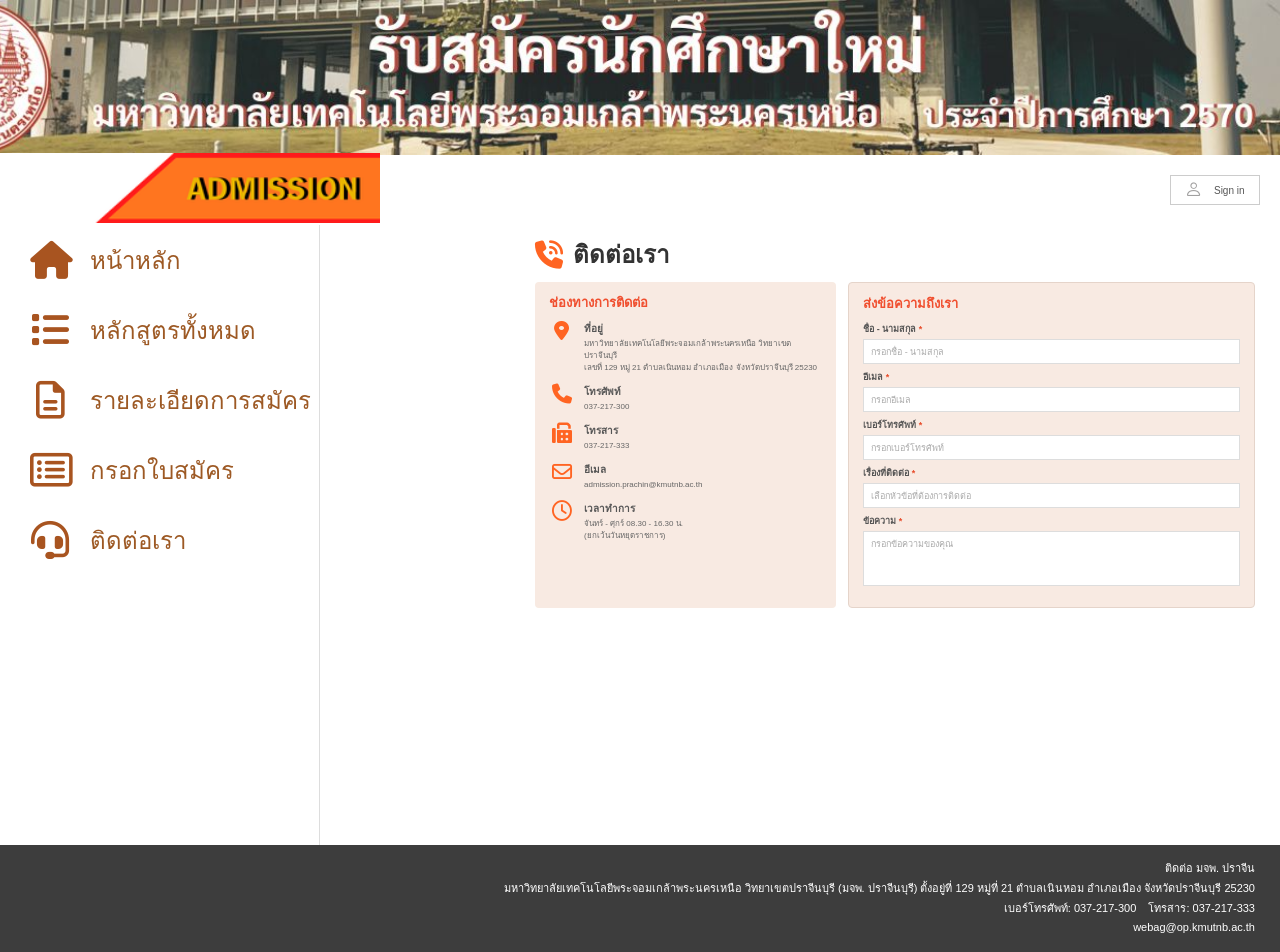
<file: ติดต่อเรา.html>
<!DOCTYPE html>
<html lang="th">

<head>
    <meta charset="UTF-8">
    <meta name="viewport" content="width=device-width, initial-scale=1.0">
    <title>รับสมัครนักศึกษาใหม่</title>

    <link rel="stylesheet" href="styles.css">
    <link rel="stylesheet" href="https://cdnjs.cloudflare.com/ajax/libs/font-awesome/6.5.2/css/all.min.css">
</head>

<body>

    <div class="container">

        <!-- Header -->
        <header class="header">
            <img src="img/banner.jpg" alt="โลโก้ มจพ.">
        </header>

        <!-- Admission Bar -->

        <div class="admission">

            <div>
                <img src="img/ADMISSION.png" alt="ADMISSION" width="380" height="70">
            </div>
            


            <button class="sign-in" onclick="window.location.href='เข้าสู่ระบบ.html'">

                <link rel="stylesheet"
                    href="https://cdn.jsdelivr.net/npm/bootstrap-icons@1.11.3/font/bootstrap-icons.min.css">
                <i class="bi bi-person"></i>
                &nbsp; Sign in
            </button>

        </div>

        <div class="main">

            <!-- SIDEBAR -->
            <aside class="sidebar">
                <a href="index.html">
                    <div class="menu active">
                        <i class="fa-solid fa-house"></i>
                        <span>หน้าหลัก</span>
                    </div>
                </a>
                <a href="หลักสูตรทั้งหมด.html">
                    <div class="menu active">
                        <i class="fa-solid fa-list"></i>
                        <span>หลักสูตรทั้งหมด</span>
                    </div>
                </a>
                <a href="รายละเอียดการสมัคร.html">
                    <div class="menu active">
                        <i class="fa-regular fa-file-lines"></i>
                        <span>รายละเอียดการสมัคร</span>
                    </div>
                </a>
                <a href="ข้อมูลส่วนตัว.html">
                    <div class="menu active">
                        <i class="fa-regular fa-rectangle-list"></i>
                        <span>กรอกใบสมัคร</span>
                    </div>
                </a>
                <a href="ติดต่อเรา.html">
                    <div class="menu active">
                        <i class="fa-solid fa-headset"></i>
                        <span>ติดต่อเรา</span>
                    </div>
                </a>
            </aside>

            <!-- CONTENT -->
            <main class="content">

                <div class="contact-title">
                    <i class="fa-solid fa-phone-volume"></i>
                    <h1>ติดต่อเรา</h1>
                </div>

                <div class="contact-container">

                    <!-- ข้อมูลติดต่อ -->
                    <div class="contact-info">

                        <h2>ช่องทางการติดต่อ</h2>

                        <div class="contact-item">
                            <i class="fa-solid fa-location-dot"></i>
                            <div>
                                <h3>ที่อยู่</h3>
                                <p>
                                    มหาวิทยาลัยเทคโนโลยีพระจอมเกล้าพระนครเหนือ
                                    วิทยาเขตปราจีนบุรี<br>
                                    เลขที่ 129 หมู่ 21 ตำบลเนินหอม
                                    อำเภอเมือง จังหวัดปราจีนบุรี 25230
                                </p>
                            </div>
                        </div>

                        <div class="contact-item">
                            <i class="fa-solid fa-phone"></i>
                            <div>
                                <h3>โทรศัพท์</h3>
                                <p>037-217-300</p>
                            </div>
                        </div>

                        <div class="contact-item">
                            <i class="fa-solid fa-fax"></i>
                            <div>
                                <h3>โทรสาร</h3>
                                <p>037-217-333</p>
                            </div>
                        </div>

                        <div class="contact-item">
                            <i class="fa-regular fa-envelope"></i>
                            <div>
                                <h3>อีเมล</h3>
                                <p>admission.prachin@kmutnb.ac.th</p>
                            </div>
                        </div>

                        <div class="contact-item">
                            <i class="fa-regular fa-clock"></i>
                            <div>
                                <h3>เวลาทำการ</h3>
                                <p>
                                    จันทร์ - ศุกร์ 08.30 - 16.30 น.<br>
                                    (ยกเว้นวันหยุดราชการ)
                                </p>
                            </div>
                        </div>

                    </div>


                    <!-- แบบฟอร์มติดต่อ -->
                    <div class="contact-form">

                        <h2>ส่งข้อความถึงเรา</h2>

                        <label>
                            ชื่อ - นามสกุล <span>*</span>
                        </label>
                        <input type="text" placeholder="กรอกชื่อ - นามสกุล" required>


                        <label>
                            อีเมล <span>*</span>
                        </label>
                        <input type="email" placeholder="กรอกอีเมล" required>


                        <label>
                            เบอร์โทรศัพท์ <span>*</span>
                        </label>
                        <input type="text" placeholder="กรอกเบอร์โทรศัพท์" required>


                        <label>
                            เรื่องที่ติดต่อ <span>*</span>
                        </label>
                        <input type="text" placeholder="เลือกหัวข้อที่ต้องการติดต่อ" required>


                        <label>
                            ข้อความ <span>*</span>
                        </label>
                        <textarea placeholder="กรอกข้อความของคุณ" required></textarea>

                    </div>

                </div>

            </main>



        </div>


        <!-- FOOTER -->
        <footer class="footer">

            ติดต่อ มจพ. ปราจีน

            <br>

            มหาวิทยาลัยเทคโนโลยีพระจอมเกล้าพระนครเหนือ
            วิทยาเขตปราจีนบุรี (มจพ. ปราจีนบุรี)
            ตั้งอยู่ที่ 129 หมู่ที่ 21 ตำบลเนินหอม
            อำเภอเมือง จังหวัดปราจีนบุรี 25230

            <br>

            เบอร์โทรศัพท์: 037-217-300
            &nbsp;&nbsp;
            โทรสาร: 037-217-333

            <br>

            webag@op.kmutnb.ac.th

        </footer>

    </div>


</body>

</html>
</file>
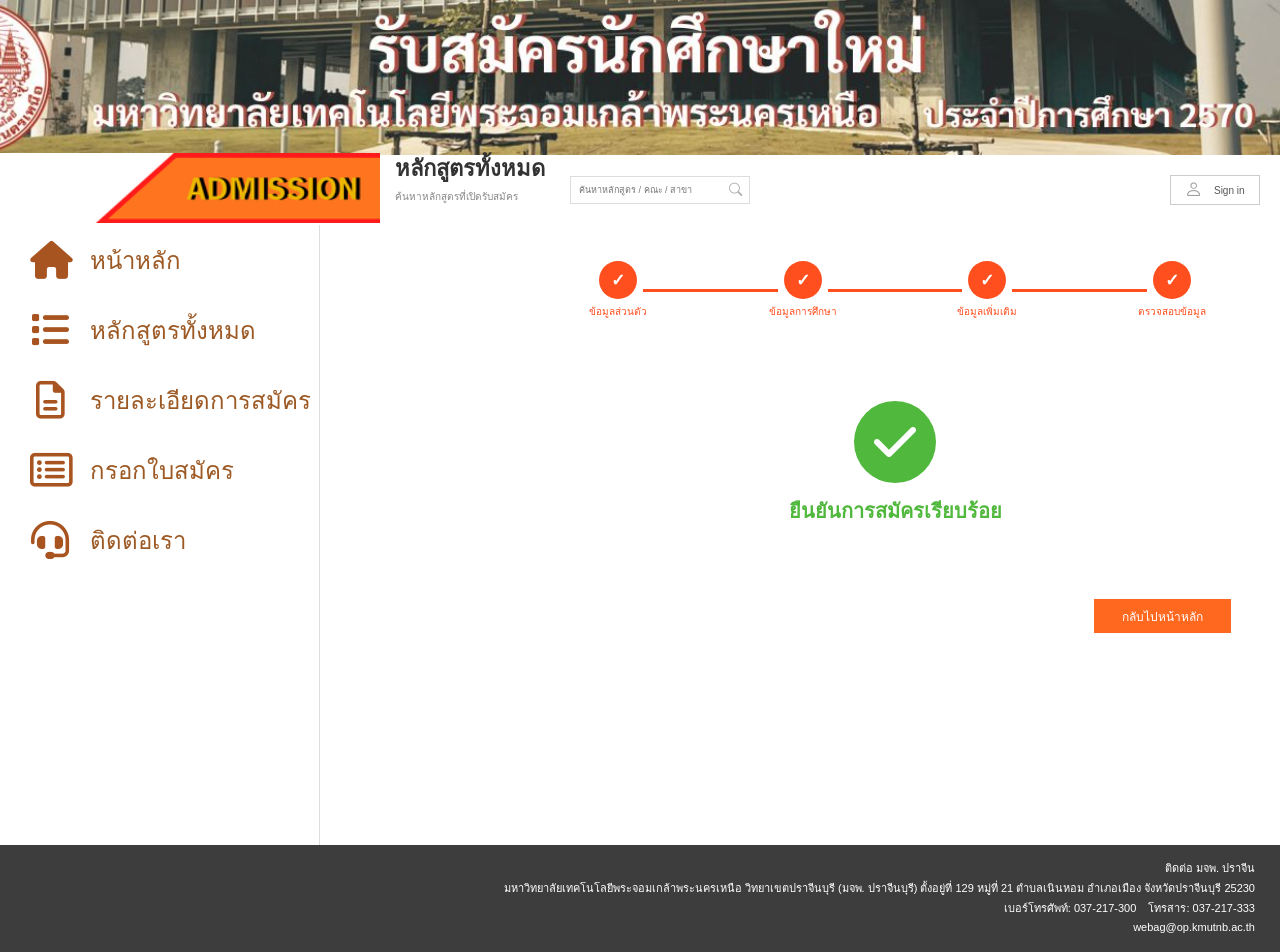
<file: ยืนยันการสมัคร.html>
<!DOCTYPE html>
<html lang="th">

<head>
    <meta charset="UTF-8">
    <meta name="viewport" content="width=device-width, initial-scale=1.0">
    <title>รับสมัครนักศึกษาใหม่</title>

    <link rel="stylesheet" href="styles.css">
    <link rel="stylesheet" href="https://cdnjs.cloudflare.com/ajax/libs/font-awesome/6.5.2/css/all.min.css">
</head>

<body>

    <div class="container">

        <!-- Header -->
        <header class="header">
            <img src="img/banner.jpg" alt="โลโก้ มจพ.">
        </header>

        <!-- Admission Bar -->

        <div class="admission">

            <div>
                <img src="img/ADMISSION.png" alt="ADMISSION" width="380" height="70">
            </div>
            <div class="page-tools">

                <div class="page-title">
                    <h2>หลักสูตรทั้งหมด</h2>
                    <h5>ค้นหาหลักสูตรที่เปิดรับสมัคร</h5>
                </div>

                <div class="search-box">
                    <input type="text" placeholder="ค้นหาหลักสูตร / คณะ / สาขา">
                    <button>
                        <i class="bi bi-search"></i>
                    </button>
                </div>

            </div>


            <button class="sign-in" onclick="window.location.href='เข้าสู่ระบบ.html'">

                <link rel="stylesheet"
                    href="https://cdn.jsdelivr.net/npm/bootstrap-icons@1.11.3/font/bootstrap-icons.min.css">
                <i class="bi bi-person"></i>
                &nbsp; Sign in
            </button>

        </div>

        <div class="main">
<!-- SIDEBAR -->
            <aside class="sidebar">
                <a href="index.html">
                    <div class="menu active">
                        <i class="fa-solid fa-house"></i>
                        <span>หน้าหลัก</span>
                    </div>
                </a>
                <a href="หลักสูตรทั้งหมด.html">
                    <div class="menu active">
                        <i class="fa-solid fa-list"></i>
                        <span>หลักสูตรทั้งหมด</span>
                    </div>
                </a>
                <a href="รายละเอียดการสมัคร.html">
                    <div class="menu active">
                        <i class="fa-regular fa-file-lines"></i>
                        <span>รายละเอียดการสมัคร</span>
                    </div>
                </a>
                <a href="ข้อมูลส่วนตัว.html">
                    <div class="menu active">
                        <i class="fa-regular fa-rectangle-list"></i>
                        <span>กรอกใบสมัคร</span>
                    </div>
                </a>
                <a href="ติดต่อเรา.html">
                    <div class="menu active">
                        <i class="fa-solid fa-headset"></i>
                        <span>ติดต่อเรา</span>
                    </div>
                </a>
            </aside>

<main class="content">

    <div class="success-content">

       <div class="review-content">

        <!-- ขั้นตอน -->
          <div class="apply-steps">

            <div class="apply-step done">
                <div class="step-number">✓</div>
                <span>ข้อมูลส่วนตัว</span>
            </div>

            <div class="apply-line done"></div>

            <div class="apply-step done">
                <div class="step-number">✓</div>
                <span>ข้อมูลการศึกษา</span>
            </div>

            <div class="apply-line done"></div>

            <div class="apply-step active">
                <div class="step-number">✓</div>
                <span>ข้อมูลเพิ่มเติม</span>
            </div>

            <div class="apply-line done"></div>

            <div class="apply-step active">
                <div class="step-number">✓</div>
                <span>ตรวจสอบข้อมูล</span>
            </div>

        </div>

        <!-- สำเร็จ -->
        <div class="success-message">

            <div class="success-icon">
                <i class="fa-solid fa-check"></i>
            </div>

            <h1>ยืนยันการสมัครเรียบร้อย</h1>

        </div>


        <!-- ปุ่มกลับหน้าหลัก -->
        <div class="success-button-area">

            <button class="back-home-btn" onclick="location.href='index.html'">
                กลับไปหน้าหลัก
            </button>

        </div>

    </div>

</main>



        </div>


        <!-- FOOTER -->
        <footer class="footer">

            ติดต่อ มจพ. ปราจีน

            <br>

            มหาวิทยาลัยเทคโนโลยีพระจอมเกล้าพระนครเหนือ
            วิทยาเขตปราจีนบุรี (มจพ. ปราจีนบุรี)
            ตั้งอยู่ที่ 129 หมู่ที่ 21 ตำบลเนินหอม
            อำเภอเมือง จังหวัดปราจีนบุรี 25230

            <br>

            เบอร์โทรศัพท์: 037-217-300
            &nbsp;&nbsp;
            โทรสาร: 037-217-333

            <br>

            webag@op.kmutnb.ac.th

        </footer>

    </div>


</body>

</html>
</file>
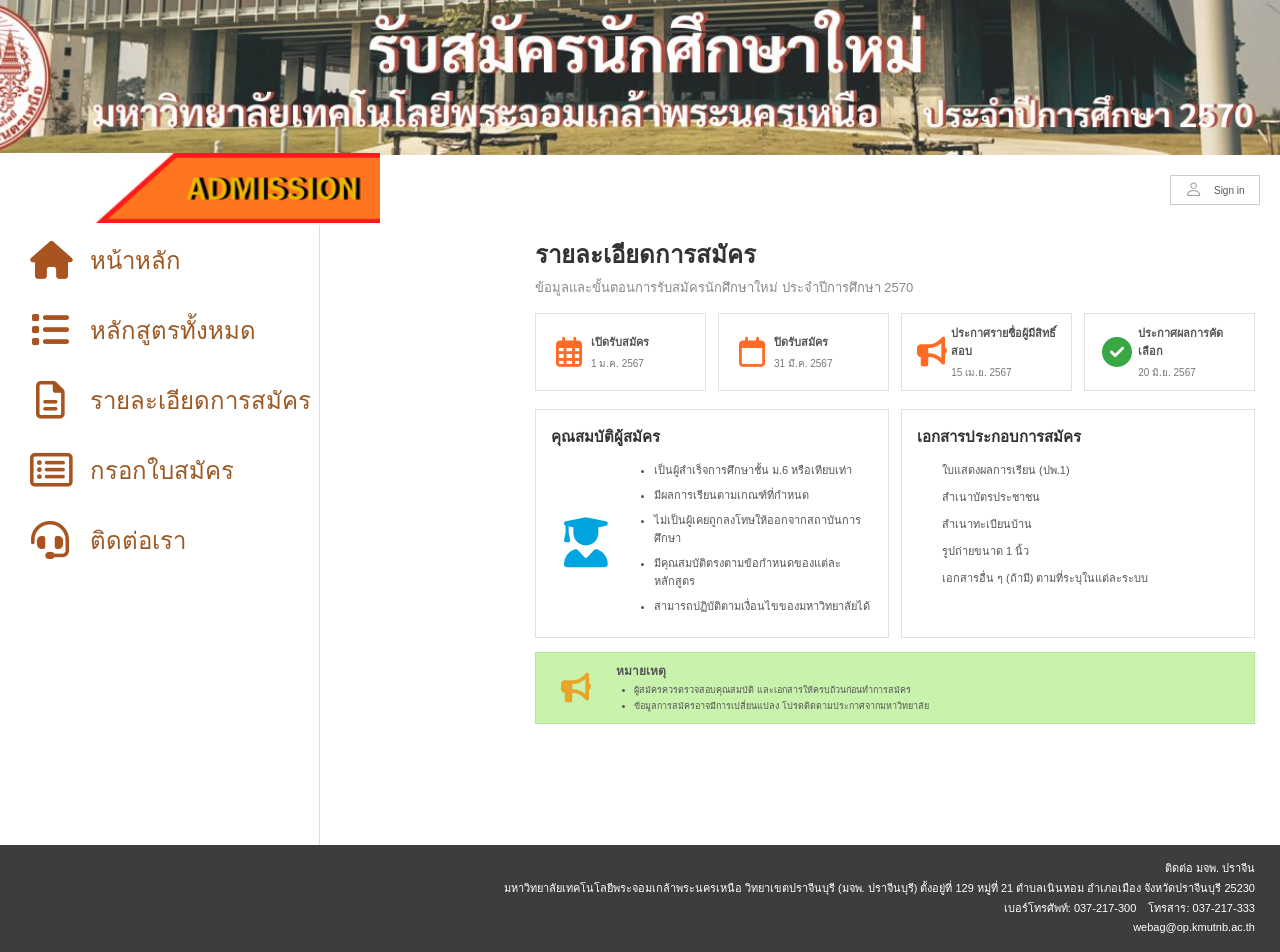
<file: รายละเอียดการสมัคร.html>
<!DOCTYPE html>
<html lang="th">

<head>
    <meta charset="UTF-8">
    <meta name="viewport" content="width=device-width, initial-scale=1.0">
    <title>รับสมัครนักศึกษาใหม่</title>

    <link rel="stylesheet" href="styles.css">
    <link rel="stylesheet" href="https://cdnjs.cloudflare.com/ajax/libs/font-awesome/6.5.2/css/all.min.css">
</head>

<body>

    <div class="container">

        <!-- Header -->
        <header class="header">
            <img src="img/banner.jpg" alt="โลโก้ มจพ.">
        </header>

        <!-- Admission Bar -->

        <div class="admission">

            <div>
                <img src="img/ADMISSION.png" alt="ADMISSION" width="380" height="70">
            </div>
             <div class="page-tools">

        

        

    </div>

                
                <button class="sign-in" onclick="window.location.href='เข้าสู่ระบบ.html'">
                    
                    <link rel="stylesheet"
                        href="https://cdn.jsdelivr.net/npm/bootstrap-icons@1.11.3/font/bootstrap-icons.min.css">
                    <i class="bi bi-person"></i>
                    &nbsp; Sign in
                </button>
            
        </div>

        <div class="main">

            <!-- SIDEBAR -->
            <aside class="sidebar">
                <a href="index.html">
                    <div class="menu active">
                        <i class="fa-solid fa-house"></i>
                        <span>หน้าหลัก</span>
                    </div>
                </a>
                <a href="หลักสูตรทั้งหมด.html">
                    <div class="menu active">
                        <i class="fa-solid fa-list"></i>
                        <span>หลักสูตรทั้งหมด</span>
                    </div>
                </a>
                <a href="รายละเอียดการสมัคร.html">
                    <div class="menu active">
                        <i class="fa-regular fa-file-lines"></i>
                        <span>รายละเอียดการสมัคร</span>
                    </div>
                </a>
                <a href="ข้อมูลส่วนตัว.html">
                    <div class="menu active">
                        <i class="fa-regular fa-rectangle-list"></i>
                        <span>กรอกใบสมัคร</span>
                    </div>
                </a>
                <a href="ติดต่อเรา.html">
                    <div class="menu active">
                        <i class="fa-solid fa-headset"></i>
                        <span>ติดต่อเรา</span>
                    </div>
                </a>
            </aside>

            <!-- CONTENT -->
            <main class="content">

    <!-- หัวข้อหน้า -->
    <div class="content-title">

        <h1>รายละเอียดการสมัคร</h1>

        <p>
            ข้อมูลและขั้นตอนการรับสมัครนักศึกษาใหม่
            ประจำปีการศึกษา 2570
        </p>

    </div>


    <!-- กำหนดการรับสมัคร -->
    <div class="application-dates">

        <div class="date-box">

            <i class="fa-regular fa-calendar-days"></i>

            <div>
                <h4>เปิดรับสมัคร</h4>
                <p>1 ม.ค. 2567</p>
            </div>

        </div>


        <div class="date-box">

            <i class="fa-regular fa-calendar"></i>

            <div>
                <h4>ปิดรับสมัคร</h4>
                <p>31 มี.ค. 2567</p>
            </div>

        </div>


        <div class="date-box">

            <i class="fa-solid fa-bullhorn"></i>

            <div>
                <h4>ประกาศรายชื่อผู้มีสิทธิ์สอบ</h4>
                <p>15 เม.ย. 2567</p>
            </div>

        </div>


        <div class="date-box">

            <i class="fa-solid fa-circle-check"></i>

            <div>
                <h4>ประกาศผลการคัดเลือก</h4>
                <p>20 มิ.ย. 2567</p>
            </div>

        </div>

    </div>


    <!-- ข้อมูลด้านล่าง -->
    <div class="application-info">


        <!-- คุณสมบัติผู้สมัคร -->
        <div class="info-card">

            <h2>คุณสมบัติผู้สมัคร</h2>

            <div class="info-content">

                <div class="info-icon">
                    <i class="fa-solid fa-user-graduate"></i>
                </div>

                <ul>
                    <li>เป็นผู้สำเร็จการศึกษาชั้น ม.6 หรือเทียบเท่า</li>

                    <li>มีผลการเรียนตามเกณฑ์ที่กำหนด</li>

                    <li>ไม่เป็นผู้เคยถูกลงโทษให้ออกจากสถาบันการศึกษา</li>

                    <li>มีคุณสมบัติตรงตามข้อกำหนดของแต่ละหลักสูตร</li>

                    <li>สามารถปฏิบัติตามเงื่อนไขของมหาวิทยาลัยได้</li>
                </ul>

            </div>

        </div>


        <!-- เอกสารประกอบการสมัคร -->
        <div class="info-card">

            <h2>เอกสารประกอบการสมัคร</h2>

            <ol class="document-list">

                <li>ใบแสดงผลการเรียน (ปพ.1)</li>

                <li>สำเนาบัตรประชาชน</li>

                <li>สำเนาทะเบียนบ้าน</li>

                <li>รูปถ่ายขนาด 1 นิ้ว</li>

                <li>เอกสารอื่น ๆ (ถ้ามี) ตามที่ระบุในแต่ละระบบ</li>

            </ol>

        </div>

    </div>


    <!-- หมายเหตุ -->
    <div class="notice">

        <div class="notice-icon">
            <i class="fa-solid fa-bullhorn"></i>
        </div>

        <div>

            <h3>หมายเหตุ</h3>

            <ul>
                <li>
                    ผู้สมัครควรตรวจสอบคุณสมบัติ
                    และเอกสารให้ครบถ้วนก่อนทำการสมัคร
                </li>

                <li>
                    ข้อมูลการสมัครอาจมีการเปลี่ยนแปลง
                    โปรดติดตามประกาศจากมหาวิทยาลัย
                </li>
            </ul>

        </div>

    </div>

</main>

    

   


        </div>


        <!-- FOOTER -->
        <footer class="footer">

            ติดต่อ มจพ. ปราจีน

            <br>

            มหาวิทยาลัยเทคโนโลยีพระจอมเกล้าพระนครเหนือ
            วิทยาเขตปราจีนบุรี (มจพ. ปราจีนบุรี)
            ตั้งอยู่ที่ 129 หมู่ที่ 21 ตำบลเนินหอม
            อำเภอเมือง จังหวัดปราจีนบุรี 25230

            <br>

            เบอร์โทรศัพท์: 037-217-300
            &nbsp;&nbsp;
            โทรสาร: 037-217-333

            <br>

            webag@op.kmutnb.ac.th

        </footer>

    </div>


</body>

</html>
</file>
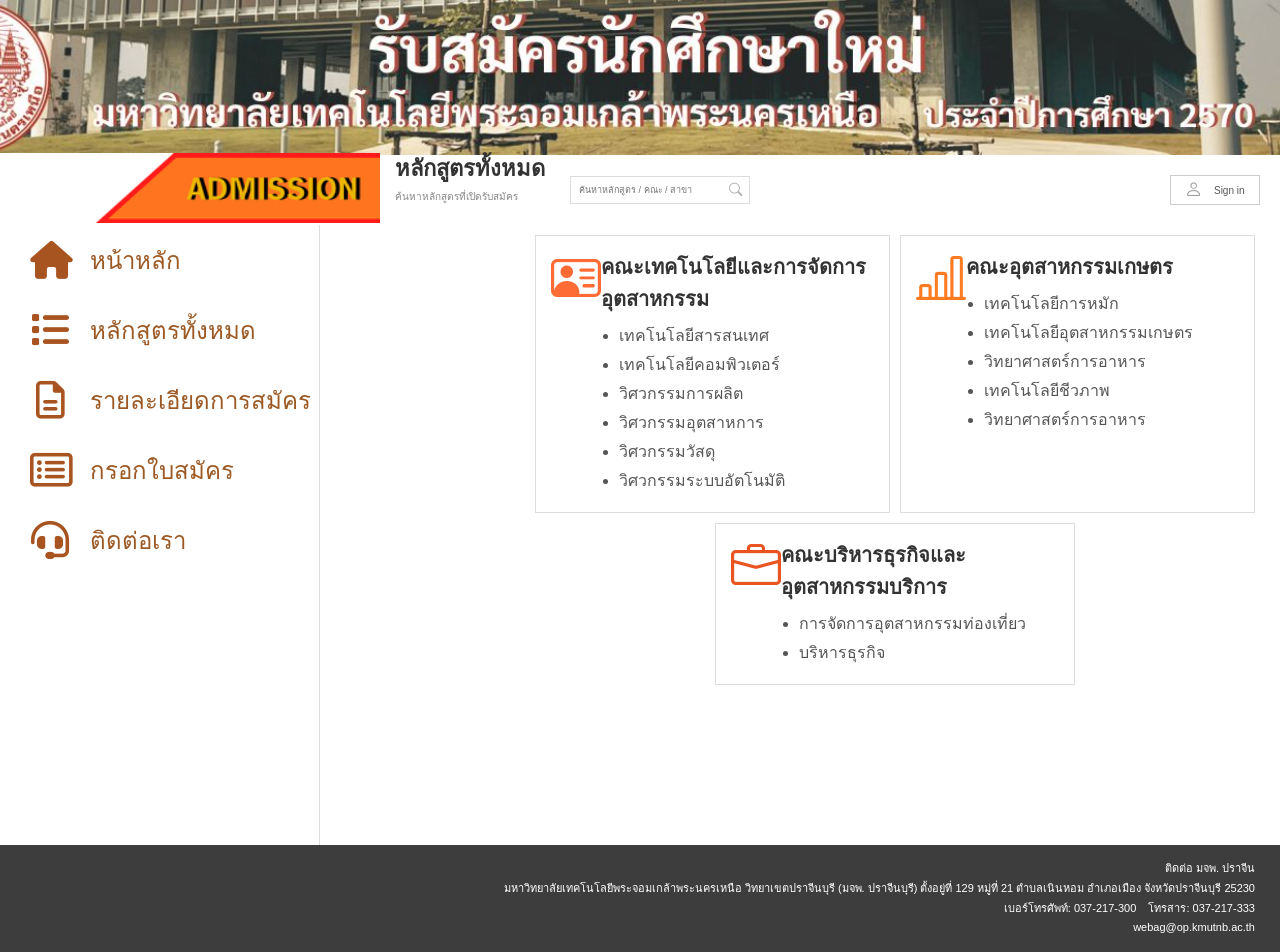
<file: หลักสูตรทั้งหมด.html>
<!DOCTYPE html>
<html lang="th">

<head>
    <meta charset="UTF-8">
    <meta name="viewport" content="width=device-width, initial-scale=1.0">
    <title>หลักสูตรทั้งหมด</title>

    <link rel="stylesheet" href="styles.css">
    <link rel="stylesheet" href="https://cdnjs.cloudflare.com/ajax/libs/font-awesome/6.5.2/css/all.min.css">
</head>

<body>

    <div class="container">

        <!-- Header -->
        <header class="header">
            <img src="img/banner.jpg" alt="โลโก้ มจพ.">
        </header>

        <!-- Admission Bar -->

        <div class="admission">

            <div>
                <img src="img/ADMISSION.png" alt="ADMISSION" width="380" height="70">
            </div>
            <div class="page-tools">

                <div class="page-title">
                    <h2>หลักสูตรทั้งหมด</h2>
                    <h5>ค้นหาหลักสูตรที่เปิดรับสมัคร</h5>
                </div>

                <div class="search-box">
                    <input type="text" placeholder="ค้นหาหลักสูตร / คณะ / สาขา">
                    <button>
                        <i class="bi bi-search"></i>
                    </button>
                </div>
            </div>
            <button class="sign-in" onclick="window.location.href='เข้าสู่ระบบ.html'">
                <link rel="stylesheet"
                    href="https://cdn.jsdelivr.net/npm/bootstrap-icons@1.11.3/font/bootstrap-icons.min.css">
                <i class="bi bi-person"></i>
                &nbsp; Sign in
            </button>

        </div>

        <div class="main">

            <!-- SIDEBAR -->
            <aside class="sidebar">
                <a href="index.html">
                    <div class="menu active">
                        <i class="fa-solid fa-house"></i>
                        <span>หน้าหลัก</span>
                    </div>
                </a>
                <a href="หลักสูตรทั้งหมด.html">
                    <div class="menu active">
                        <i class="fa-solid fa-list"></i>
                        <span>หลักสูตรทั้งหมด</span>
                    </div>
                </a>
                <a href="รายละเอียดการสมัคร.html">
                    <div class="menu active">
                        <i class="fa-regular fa-file-lines"></i>
                        <span>รายละเอียดการสมัคร</span>
                    </div>
                </a>
                <a href="ข้อมูลส่วนตัว.html">
                    <div class="menu active">
                        <i class="fa-regular fa-rectangle-list"></i>
                        <span>กรอกใบสมัคร</span>
                    </div>
                </a>
                <a href="ติดต่อเรา.html">
                    <div class="menu active">
                        <i class="fa-solid fa-headset"></i>
                        <span>ติดต่อเรา</span>
                    </div>
                </a>
            </aside>

            <!-- CONTENT -->
            <main class="content">
                <!-- หลักสูตร -->
                <div class="course-container">
                    <!-- คณะเทคโนโลยีและการจัดการอุตสาหกรรม -->
                    <div class="course-card">
                        <div class="course-icon">
                            <i class="bi bi-person-vcard"></i>
                        </div>
                        <div class="course-detail">
                            <h2>
                                คณะเทคโนโลยีและการจัดการอุตสาหกรรม
                            </h2>
                            <ul>
                                <li>เทคโนโลยีสารสนเทศ</li>
                                <li>เทคโนโลยีคอมพิวเตอร์</li>
                                <li>วิศวกรรมการผลิต</li>
                                <li>วิศวกรรมอุตสาหการ</li>
                                <li>วิศวกรรมวัสดุ</li>
                                <li>วิศวกรรมระบบอัตโนมัติ</li>
                            </ul>
                        </div>
                    </div>
                    <!-- คณะอุตสาหกรรมเกษตร -->
                    <div class="course-card">
                        <div class="course-icon orange">
                            <i class="bi bi-bar-chart-line"></i>
                        </div>
                        <div class="course-detail">
                            <h2>
                                คณะอุตสาหกรรมเกษตร
                            </h2>

                            <ul>
                                <li>เทคโนโลยีการหมัก</li>
                                <li>เทคโนโลยีอุตสาหกรรมเกษตร</li>
                                <li>วิทยาศาสตร์การอาหาร</li>
                                <li>เทคโนโลยีชีวภาพ</li>
                                <li>วิทยาศาสตร์การอาหาร</li>
                            </ul>
                        </div>
                    </div>
                    <!-- คณะบริหารธุรกิจ -->
                    <div class="course-card course-card-center">

                        <div class="course-icon red">
                            <i class="bi bi-briefcase"></i>
                        </div>

                        <div class="course-detail">

                            <h2>
                                คณะบริหารธุรกิจและอุตสาหกรรมบริการ
                            </h2>

                            <ul>
                                <li>การจัดการอุตสาหกรรมท่องเที่ยว</li>
                                <li>บริหารธุรกิจ</li>
                            </ul>
                        </div>
                    </div>
                </div>
            </main>
        </div>
        <!-- FOOTER -->
        <footer class="footer">
            ติดต่อ มจพ. ปราจีน
            <br>
            มหาวิทยาลัยเทคโนโลยีพระจอมเกล้าพระนครเหนือ
            วิทยาเขตปราจีนบุรี (มจพ. ปราจีนบุรี)
            ตั้งอยู่ที่ 129 หมู่ที่ 21 ตำบลเนินหอม
            อำเภอเมือง จังหวัดปราจีนบุรี 25230
            <br>
            เบอร์โทรศัพท์: 037-217-300
            &nbsp;&nbsp;
            โทรสาร: 037-217-333
            <br>
            webag@op.kmutnb.ac.th
        </footer>
    </div>
</body>
</html>
</file>
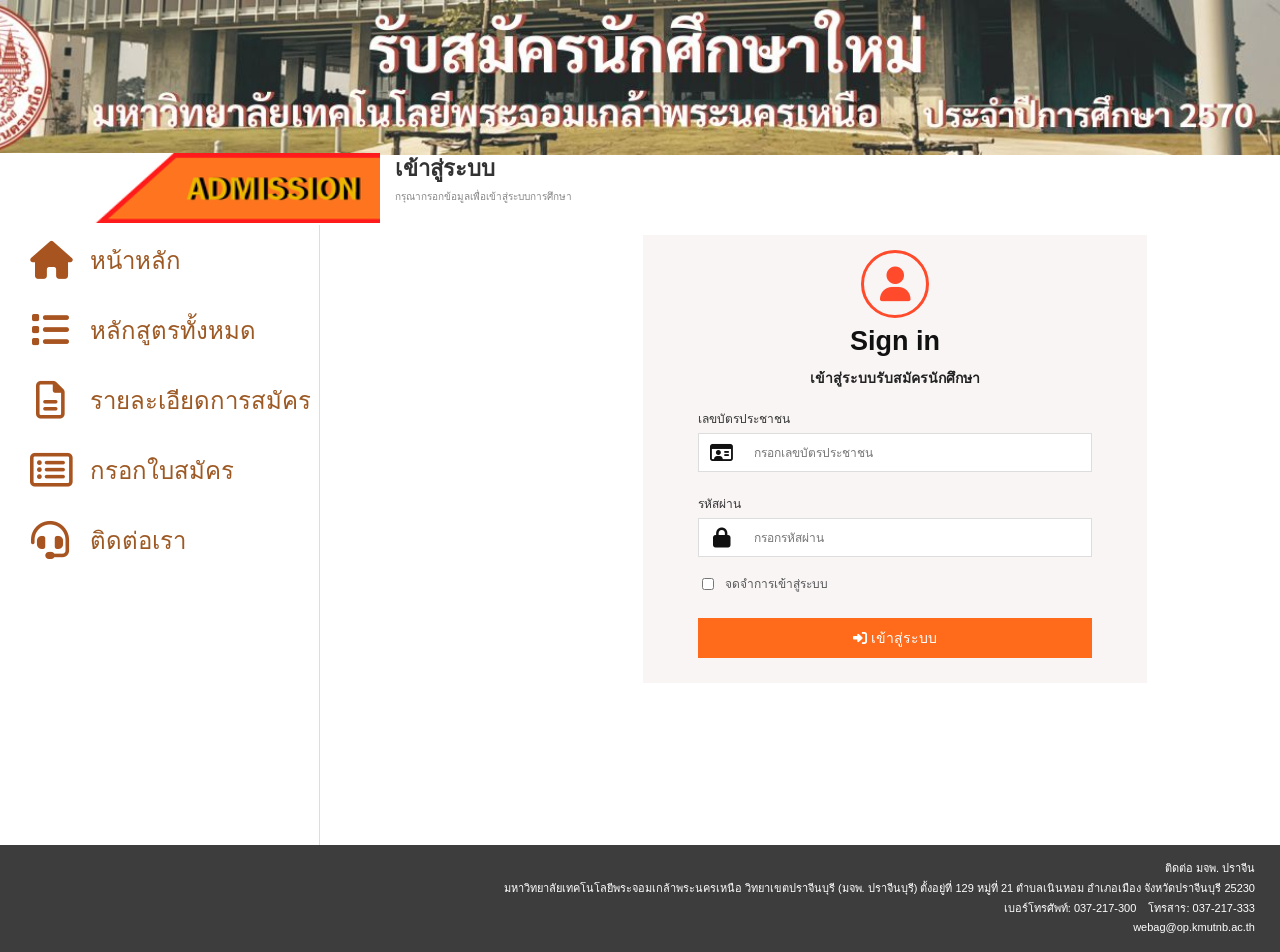
<file: เข้าสู่ระบบ.html>
<!DOCTYPE html>
<html lang="th">

<head>
    <meta charset="UTF-8">
    <meta name="viewport" content="width=device-width, initial-scale=1.0">
    <title>รับสมัครนักศึกษาใหม่</title>

    <link rel="stylesheet" href="styles.css">
    <link rel="stylesheet" href="https://cdnjs.cloudflare.com/ajax/libs/font-awesome/6.5.2/css/all.min.css">
</head>

<body>

    <div class="container">

        <!-- Header -->
        <header class="header">
            <img src="img/banner.jpg" alt="โลโก้ มจพ.">
        </header>

        <!-- Admission Bar -->

        <div class="admission">

            <div>
                <img src="img/ADMISSION.png" alt="ADMISSION" width="380" height="70">
            </div>
            <div class="page-tools">

                <div class="page-title">
                    <h2>เข้าสู่ระบบ</h2>
                    <h5>กรุณากรอกข้อมูลเพื่อเข้าสู่ระบบการศึกษา</h5>
                </div>
            </div>
        </div>

        <div class="main">
            <!-- SIDEBAR -->
            <aside class="sidebar">
                <a href="index.html">
                    <div class="menu active">
                        <i class="fa-solid fa-house"></i>
                        <span>หน้าหลัก</span>
                    </div>
                </a>
                <a href="หลักสูตรทั้งหมด.html">
                    <div class="menu active">
                        <i class="fa-solid fa-list"></i>
                        <span>หลักสูตรทั้งหมด</span>
                    </div>
                </a>
                <a href="รายละเอียดการสมัคร.html">
                    <div class="menu active">
                        <i class="fa-regular fa-file-lines"></i>
                        <span>รายละเอียดการสมัคร</span>
                    </div>
                </a>
                <a href="ข้อมูลส่วนตัว.html">
                    <div class="menu active">
                        <i class="fa-regular fa-rectangle-list"></i>
                        <span>กรอกใบสมัคร</span>
                    </div>
                </a>
                <a href="ติดต่อเรา.html">
                    <div class="menu active">
                        <i class="fa-solid fa-headset"></i>
                        <span>ติดต่อเรา</span>
                    </div>
                </a>
            </aside>

            <div class="content">


                <div class="signin-container">

                    <!-- ไอคอนผู้ใช้ -->
                    <div class="signin-icon">
                        <i class="fa-solid fa-user"></i>
                    </div>

                    <h1>Sign in</h1>

                    <p class="signin-subtitle">
                        เข้าสู่ระบบรับสมัครนักศึกษา
                    </p>

                    <!-- เลขบัตรประชาชน -->
                    <div class="form-group">
                        <label>เลขบัตรประชาชน</label>

                        <div class="input-box">
                            <i class="fa-regular fa-id-card"></i>
                            <input type="text" placeholder="กรอกเลขบัตรประชาชน">
                        </div>
                    </div>

                    <!-- รหัสผ่าน -->
                    <div class="form-group">
                        <label>รหัสผ่าน</label>

                        <div class="input-box">
                            <i class="fa-solid fa-lock"></i>
                            <input type="password" placeholder="กรอกรหัสผ่าน">
                        </div>
                    </div>

                    <!-- ตัวเลือก -->
                    <div class="login-option">

                        <label>
                            <input type="checkbox">
                            จดจำการเข้าสู่ระบบ
                        </label>

                        <!--<a href="#">ลืมรหัสผ่าน?</a>-->

                    </div>

                    <!-- ปุ่มเข้าสู่ระบบ -->
                    <button class="login-btn" onclick="window.location.href='index.html'">
                        <i class="fa-solid fa-right-to-bracket"></i>
                        เข้าสู่ระบบ
                    </button>

                    <!-- สมัครสมาชิก 
                    <div class="register">
                        ยังไม่มีบัญชี?
                        <a href="#">สมัครสมาชิก</a>
                    </div>-->

                </div>

            </div>



        </div>


        <!-- FOOTER -->
        <footer class="footer">

            ติดต่อ มจพ. ปราจีน

            <br>

            มหาวิทยาลัยเทคโนโลยีพระจอมเกล้าพระนครเหนือ
            วิทยาเขตปราจีนบุรี (มจพ. ปราจีนบุรี)
            ตั้งอยู่ที่ 129 หมู่ที่ 21 ตำบลเนินหอม
            อำเภอเมือง จังหวัดปราจีนบุรี 25230

            <br>

            เบอร์โทรศัพท์: 037-217-300
            &nbsp;&nbsp;
            โทรสาร: 037-217-333

            <br>

            webag@op.kmutnb.ac.th

        </footer>

    </div>


</body>

</html>
</file>
<file: styles.css>
* {
box-sizing: border-box;
}

html, body {
width: 100%;
    min-height: 100%;
    margin: 0;
    padding: 0;
}

body {
font-family: Tahoma, Arial, sans-serif;
    background: #fff;
    color: #555;
}

.container {
width: 100%;
    min-height: 100vh;
    margin: 0;
    padding: 0;
}

.header {
width: 100%;
    height: 155px;
    overflow: hidden;
    background: #fff;
}

.header img {
width: 100%;
    height: 155px;
    object-fit: cover;
    display: block;
}

.admission {
width: 100%;
    height: 70px;
    display: flex;
    align-items: center;
    background: #fff;
}

.page-tools {
flex: 1;
    display: flex;
    align-items: center;
    gap: 25px;
    margin-left: 15px;
    min-width: 0;
}

.page-title {
flex-shrink: 0;
}

.page-title h1, .page-title h2 {
margin: 0;
    font-size: 20px;
    font-weight: 700;
    color: #333;
}

.page-title p, .page-title h5 {
margin: 3px 0 0;
    font-size: 10px;
    font-weight: normal;
    color: #888;
}

.search-box {
width: 180px;
    height: 28px;
    display: flex;
    border: 1px solid #ddd;
    flex-shrink: 0;
}

.search-box input {
width: 100%;
    padding: 5px 8px;
    border: none;
    outline: none;
    font-size: 9px;
}

.search-box button {
width: 30px;

    border: none;

    background: #fff;

    color: #aaa;
}

.sign-in {
    width: 90px;
    height: 30px;
    margin-left: auto;
    margin-right: 20px;
    display: flex;
    align-items: center;
    justify-content: center;
    gap: 5px;
    flex-shrink: 0;
    background: #fff;
    border: 1px solid #ccc;
    color: #555;
    cursor: pointer;
    font-size: 10px;
}

.sign-in:hover {
background: #f5f5f5;
}

.bi-person {
color: rgb(161, 160, 160);
    font-size: 18px;
}

.main {
width: 100%;

    display: flex;
    align-items: stretch;
}

.sidebar {
width: 25%;
    min-height: 470px;

    flex-shrink: 0;

    background: #fff;

    border-right: 1px solid #ddd;
}

.menu {
width: 100%;
    height: 70px;

    display: flex;
    align-items: center;

    gap: 20px;

    padding-left: 30px;

    color: #a85420;

    font-family: Tahoma, Arial, sans-serif;

    font-size: 24px;

    cursor: pointer;

    transition: 0.2s;
}

.menu:hover {
background: #ffc194;
}

.menu.active {
color: #9d5924;
}

.menu i {
width: 40px;

    text-align: center;

    font-size: 38px;

    color: #a85420;

    flex-shrink: 0;
}

.content {
width: 75%;

    min-width: 0;

    padding: 10px 15px 30px;

    background: #fff;
}

.hero {
width: 100%;
    height: 170px;

    position: relative;

    overflow: hidden;

    background: #ffd4b2;
}

.hero-title {
position: absolute;

    left: 20px;
    top: 20px;

    color: #222;

    font-size: clamp(18px, 1.8vw, 24px);

    font-weight: bold;
}

.hero-subtitle {
position: absolute;

    left: 20px;
    top: 52px;

    color: #ff4c16;

    font-size: clamp(15px, 1.5vw, 20px);

    font-weight: bold;
}

.hero-text {
position: absolute;

    left: 20px;
    top: 83px;

    color: #a9826d;

    font-size: 13px;
}

.apply-button {
position: absolute;

    left: 30px;
    top: 110px;

    padding: 9px 16px;

    background: #ff7620;

    color: #fff;

    border: 3px solid #ff7620;

    font-size: 17px;

    font-weight: bold;

    cursor: pointer;
}

.apply-button:hover {
background: #ff5b00;

    transform: translateY(-1px);
}

.building {
position: absolute;

    right: 15px;
    bottom: 0;

    width: 40%;
    max-width: 400px;

    height: 170px;

    object-fit: cover;
}

.cards {
width: 100%;

    display: grid;

    grid-template-columns: 1fr 1fr;

    gap: 25px;

    margin-top: 10px;
}

.card {
width: 100%;

    min-height: 230px;

    padding: 12px 18px;

    background: #fff;

    border-radius: 4px;

    box-shadow: 0 0 5px rgba(0, 0, 0, 0.15);
}

.card-title {
display: flex;
    align-items: center;

    gap: 8px;

    margin-bottom: 12px;

    color: #333;

    font-size: 18px;

    font-weight: bold;
}

.megaphone {
font-size: 24px;
}

.news {
width: 100%;

    min-height: 51px;

    display: flex;
    align-items: center;

    gap: 8px;

    padding: 5px 0;

    border-bottom: 1px solid #ddd;

    font-size: 13px;
}

.news:last-child, .round:last-child {
border-bottom: none;
}

.date {
margin-left: auto;

    color: #aaa;

    font-size: 10px;

    white-space: nowrap;
}

.round {
width: 100%;

    min-height: 38px;

    display: grid;

    grid-template-columns: 90px 1fr 140px;

    align-items: center;

    border-bottom: 1px solid #ccc;

    font-size: 12px;
}

.round strong {
font-size: 12px;
}

.round-date {
text-align: right;

    font-size: 10px;

    white-space: nowrap;
}

.course-container {
width: 100%;

    display: grid;

    grid-template-columns: 1fr 1fr;

    gap: 10px;
}

.course-card {
min-height: 145px;

    display: flex;

    padding: 15px;

    border: 1px solid #ddd;

    background: #fff;
}

.course-card-center {
grid-column: 1 / 3;

    width: 50%;

    justify-self: center;
}

.course-icon {
width: 50px;
    min-width: 40px;

    text-align: center;

    font-size: 50px;

    color: #ff6b35;
}

.course-icon.orange {
color: #ff7b22;
}

.course-icon.red {
color: #e95420;
}

.course-detail {
flex: 1;
}

.course-detail h2 {
margin: 0 0 8px;

    font-size: 20px;

    color: #333;

    font-weight: 700;
}

.course-detail ul, .info-content ul, .notice ul {
margin: 0;

    padding-left: 18px;
}

.course-detail li {
margin-bottom: 4px;

    font-size: 16px;

    color: #555;
}

.footer {
width: 100%;

    min-height: 100px;

    padding: 14px 25px;

    background: #3d3d3d;

    color: #fff;

    text-align: right;

    font-size: 11px;

    line-height: 1.8;
}

@media (min-width: 1600px) {
.header {
        height: 145px;
    }

    .header img {
        height: 145px;
    }

    .sidebar {
        min-height: 550px;
    }

    .menu {
        height: 62px;

        font-size: 21px;
    }

    .hero {
        height: 200px;
    }

    .building {
        height: 200px;
    }
}

@media (max-width: 900px) {
.sidebar {
        width: 28%;
    }

    .content {
        width: 72%;
    }

    .menu {
        padding-left: 15px;

        font-size: 15px;
    }

    .cards {
        grid-template-columns: 1fr;
    }

    .building {
        width: 42%;
    }
}

@media (max-width: 600px) {
.header {
        height: 110px;
    }

    .header img {
        height: 110px;
    }

    .admission {
        height: 50px;
    }

    

    

    .page-tools {
        gap: 8px;
        margin-left: 5px;
    }

    .page-title h1,
    .page-title h2 {
        font-size: 14px;
    }

    .search-box {
        width: 120px;
    }

    .sign-in {
        width: 70px;

        margin-right: 5px;
        margin-left: 5px;
    }

    .main {
        display: block;
    }

    .sidebar {
        width: 100%;

        min-height: auto;

        display: flex;

        overflow-x: auto;

        border-right: none;

        border-bottom: 1px solid #ddd;
    }

    .menu {
        min-width: 130px;

        height: 50px;

        justify-content: center;

        padding-left: 5px;
        padding-right: 5px;

        font-size: 12px;

        gap: 5px;
    }

    .menu i {
        font-size: 20px;
    }

    .content {
        width: 100%;

        padding: 0 8px 15px;
    }

    .hero {
        height: 180px;
    }

    .hero-title {
        left: 12px;
        top: 15px;

        font-size: 17px;
    }

    .hero-subtitle {
        left: 12px;
        top: 45px;

        font-size: 14px;
    }

    .hero-text {
        left: 12px;
        top: 72px;

        font-size: 11px;
    }

    .apply-button {
        left: 15px;
        top: 105px;

        font-size: 13px;
    }

    .building {
        width: 55%;
        height: 110px;

        opacity: 0.65;
    }

    .cards {
        grid-template-columns: 1fr;

        gap: 12px;
    }

    .course-container {
        grid-template-columns: 1fr;
    }

    .course-card-center {
        grid-column: auto;

        width: 100%;
    }

    .footer {
        text-align: center;

        font-size: 9px;
    }
}

.content-title {
margin-bottom: 15px;
}

.content-title h1, .contact-title h1 {
margin: 0;
    font-size: 24px;
    font-weight: 700;
    color: #333;
}

.content-title p {
margin: 3px 0 0;
    font-size: 13px;
    color: #888;
}

.application-dates {
display: grid;
    grid-template-columns: repeat(4, 1fr);
    gap: 12px;
    margin-bottom: 18px;
}

.date-box {
min-height: 75px;

    display: flex;
    align-items: center;

    padding: 10px;

    border: 1px solid #e1e1e1;
    background: #fff;
}

.date-box > i {
width: 45px;
    text-align: center;
    font-size: 30px;
    color: #ff6b25;
}

.date-box h4 {
margin: 0 0 5px;
    font-size: 11px;
    font-weight: 600;
    color: #555;
}

.date-box p {
margin: 0;
    font-size: 10px;
    color: #777;
}

.date-box:last-child > i {
color: #39a844;
}

.application-info {
display: grid;
    grid-template-columns: 1fr 1fr;
    gap: 12px;
    margin-bottom: 14px;
}

.info-card {
min-height: 155px;

    padding: 15px;

    border: 1px solid #e1e1e1;
    background: #fff;
}

.info-card h2 {
margin: 0 0 12px;

    font-size: 15px;
    font-weight: 700;

    color: #333;
}

.info-content {
display: flex;
    gap: 15px;
}

.info-icon {
width: 70px;

    display: flex;
    align-items: center;
    justify-content: center;

    flex-shrink: 0;
}

.info-icon i {
font-size: 50px;
    color: #00a5df;
}

.info-content li {
margin-bottom: 7px;

    font-size: 11px;
    color: #555;
}

.document-list {
margin: 0;
    padding-left: 25px;
}

.document-list li {
margin-bottom: 9px;

    font-size: 11px;
    color: #555;
}

.document-list li::marker {
color: #fff;
    font-weight: bold;
}

.notice {
min-height: 55px;

    display: flex;
    align-items: center;

    gap: 15px;

    padding: 8px 15px;

    background: #c9f2ad;
    border: 1px solid #b7e59a;
}

.notice-icon {
width: 50px;

    text-align: center;

    flex-shrink: 0;
}

.notice-icon i {
font-size: 30px;
    color: #e9a52a;
}

.notice h3 {
margin: 0 0 3px;

    font-size: 12px;
    font-weight: 700;

    color: #555;
}

.notice li {
font-size: 9px;
    color: #555;

    margin-bottom: 2px;
}

.apply-content {
width: 100%;
    max-width: 1000px;
    margin: 0 auto;
    box-sizing: border-box;
}

.apply-steps {
width: 80%;
    margin: 8px auto 12px;

    display: flex;
    align-items: center;
    justify-content: center;
}

.apply-step {
display: flex;
    flex-direction: column;
    align-items: center;
    min-width: 50px;
}

.step-number {
width: 30px;
    height: 30px;

    display: flex;
    align-items: center;
    justify-content: center;

    border-radius: 50%;

    background: #aaa;
    color: #fff;

    font-size: 14px;
    font-weight: bold;
}

.apply-step.active .step-number, /* ขั้นปัจจุบัน */

.personal-step-active .personal-step-number, /* ขั้นตอนปัจจุบัน */
.education-step-active .education-step-number, .education-step-done .education-step-number, .education-step-active .education-step-number, /* ขั้นที่ทำเสร็จแล้ว */
.apply-step.done .step-number, /* ขั้นปัจจุบัน */
.apply-step.active .step-number, /* เส้นที่ผ่านแล้วให้เป็นสีส้ม */
.apply-line.done {
background: #ff4f1f;
}

.apply-step span {
margin-top: 3px;
    font-size: 8px;
    color: #888;
}

.apply-step.active span, .personal-step-active span, .apply-step.done span, .apply-step.active span{
color: #ff4f1f;
}

.apply-line {
flex: 1;
    height: 3px;
    margin: 0 5px 13px;
    background: #aaa;
}

.personal-content {
width: 100%;
    max-width: 850px;
    margin: 0 auto;
    box-sizing: border-box;
}

.personal-steps, /* =========================================
   ขั้นตอน
========================================= */

.education-steps {
width: 100%;

    display: flex;
    align-items: flex-start;
    justify-content: center;

    margin: 5px 0 10px;
}

.personal-step, .education-step {
flex: 1;

    position: relative;

    text-align: center;
}

.personal-step:not(:last-child)::after, .education-step:not(:last-child)::after {
content: "";

    position: absolute;

    top: 15px;
    left: 50%;

    width: 100%;
    height: 3px;

    background: #aaa;

    z-index: 0;
}

.personal-step-number, .education-step-number {
position: relative;

    z-index: 1;

    width: 30px;
    height: 30px;

    margin: 0 auto;

    display: flex;
    align-items: center;
    justify-content: center;

    border-radius: 50%;

    background: #aaa;

    color: #fff;

    font-size: 14px;
    font-weight: bold;
}

.personal-step span {
display: block;

    margin-top: 3px;

    font-size: 8px;

    color: #888;
}

.personal-form, /* =========================================
   กล่องข้อมูล
========================================= */

.education-form {
width: 100%;

    background: #fff;

    border: 1px solid #f0e6e6;

    box-sizing: border-box;
}

.personal-form-title, /* หัวข้อกล่อง */

.education-form-title {
display: flex;
    align-items: center;

    gap: 12px;

    padding: 6px 12px;

    background: #f8eeee;
}

.personal-form-title i, .education-form-title i {
font-size: 38px;

    color: #a95013;
}

.personal-form-title h2, .education-form-title h2 {
margin: 0;

    font-size: 24px;

    color: #a95013;
}

.personal-form-body {
display: grid;

    grid-template-columns: repeat(3, minmax(0, 1fr));

    gap: 9px 14px;

    padding: 10px 12px;

    box-sizing: border-box;
}

.personal-field {
width: 100%;
    min-width: 0;
}

.personal-field > label, .education-field label {
display: block;

    margin-bottom: 4px;

    font-size: 11px;

    color: #444;
}

.personal-field > label span, .education-field label > span {
color: #f4512c;

    font-weight: bold;
}

.personal-field input[type="text"], .personal-field input[type="email"], .personal-field input[type="tel"], .personal-field input[type="date"], .personal-field select, /* input / select */

.education-field input, .education-field select {
width: 100%;

    height: 30px;

    box-sizing: border-box;

    padding: 5px 8px;

    border: 1px solid #ddd;

    background: #fff;

    outline: none;

    font-family: inherit;

    font-size: 10px;
}

.personal-field input:focus, .personal-field select:focus, .education-field input:focus, .education-field select:focus, .extra-group input:focus, .extra-group select:focus, .extra-full textarea:focus {
border-color: #ff7043;
}

.personal-gender {
height: 30px;

    display: flex;

    align-items: center;

    gap: 20px;
}

.personal-gender label {
display: flex;

    align-items: center;

    gap: 4px;

    margin: 0;

    font-size: 10px;
}

.personal-photo {
width: 100%;
    height: 65px;

    box-sizing: border-box;

    display: flex;
    flex-direction: column;

    align-items: center;
    justify-content: center;

    gap: 3px;

    border: 1px solid #ddd;

    cursor: pointer;
}

.personal-photo i {
font-size: 25px;

    color: #aaa;
}

.personal-photo span {
font-size: 9px;

    color: #999;
}

.personal-photo input, .education-upload input {
display: none;
}

.personal-buttons {
display: flex;

    justify-content: flex-end;

    gap: 10px;

    padding: 8px 12px;

    box-sizing: border-box;
}

.personal-back, .personal-next, .education-back, .education-next {
height: 30px;

    padding: 0 20px;

    font-family: inherit;

    font-size: 11px;

    cursor: pointer;
}

.personal-back, .education-back, .extra-back, .review-back {
    background: #fff;
    border: 1px solid #ddd;
    color: #a95013;
    display: flex;
    align-items: center;
    justify-content: center;
}

.personal-next, .education-next, .extra-next, .review-confirm {
background: #ff5a20;

    border: none;

    color: #fff;
}

.personal-next i, .education-next i {
margin-left: 7px;
}

@media (max-width: 800px) {
.personal-form-body {
        grid-template-columns: 1fr;
    }

    .personal-content {
        max-width: 100%;
    }
}

.education-content {
width: 100%;
    max-width: 850px;
    margin: 0 auto;
}

.education-step-done::after {
background: #ff4f1f !important;
}

.education-step:not(.education-step-done):not(.education-step-active)
.education-step-number {
background: #aaa;
}

.education-step span {
display: block;

    margin-top: 3px;

    font-size: 15px;
    color: #888;
}

.education-step-done span, .education-step-active span {
color: #ff4f1f;
    font-size: 15px;
}

.education-form-body {
display: grid;

    grid-template-columns: 1fr 1fr;

    gap: 10px 20px;

    padding: 12px 16px;

    box-sizing: border-box;
}

.education-field, .extra-group {
min-width: 0;
}

.education-upload {
width: 100%;
    height: 65px;

    box-sizing: border-box;

    border: 1px solid #ddd;

    display: flex !important;

    flex-direction: column;

    align-items: center;
    justify-content: center;

    cursor: pointer;
}

.education-upload i {
font-size: 24px;
    color: #aaa;
}

.education-upload span {
margin: 2px 0 0;

    font-size: 9px;
    color: #999 !important;
}

.education-upload small {
font-size: 8px;
    color: #aaa;
}

.education-buttons {
display: flex;

    justify-content: flex-end;

    gap: 10px;

    padding: 8px 16px;

    box-sizing: border-box;
}

@media (max-width: 800px) {
.education-form-body {
        grid-template-columns: 1fr;
    }

    .education-content {
        max-width: 100%;
    }
}

@media (max-width: 650px) {


    

    

    

    
}

.apply-steps {
width: 90%;
    margin: 10px auto 15px;

    display: flex;
    align-items: center;
}

.apply-step {
display: flex;
    flex-direction: column;
    align-items: center;

    width: 45px;
    flex-shrink: 0;
}

.step-number {
width: 38px;
    height: 38px;

    border-radius: 50%;

    display: flex;
    align-items: center;
    justify-content: center;

    background: #aaa;
    color: #fff;

    font-size: 17px;
    font-weight: bold;
}

.apply-step span {
margin-top: 5px;

    font-size: 10px;
    white-space: nowrap;

    color: #999;
}

.apply-line {
flex: 1;
    height: 3px;

    background: #aaa;

    margin: 0;
}

.extra-form {
width: 100%;
    box-sizing: border-box;

    background: #fff;

    border: 1px solid #f0dddd;
}

.extra-title {
height: 65px;

    display: flex;
    align-items: center;

    gap: 15px;

    padding: 0 15px;

    box-sizing: border-box;

    background: #f8eeee;
}

.extra-title i {
font-size: 40px;

    color: #a95013;
}

.extra-title h2 {
margin: 0;

    font-size: 27px;

    color: #a95013;
}

.extra-form-body {
display: grid;

    grid-template-columns: 1fr 1fr;

    column-gap: 30px;
    row-gap: 10px;

    padding: 12px 18px 5px;

    box-sizing: border-box;
}

.extra-group label, .extra-full > label {
display: block;

    margin-bottom: 4px;

    font-size: 11px;

    color: #333;
}

.extra-group label span, .extra-full > label span {
color: #ff4f1f;

    font-weight: bold;
}

.extra-group input, .extra-group select {
width: 100%;

    height: 30px;

    box-sizing: border-box;

    padding: 4px 8px;

    border: 1px solid #ddd;

    background: #fff;

    font-family: inherit;

    font-size: 10px;

    outline: none;
}

.extra-full {
grid-column: 1 / 3;
}

.radio-list {
display: flex;

    align-items: center;

    gap: 35px;

    margin-top: 4px;
}

.radio-list label {
display: flex;

    align-items: center;

    gap: 5px;

    font-size: 11px;

    color: #444;
}

.radio-list input, .check-list input {
margin: 0;
}

.check-list {
display: flex;

    flex-direction: column;

    gap: 3px;

    margin-top: 4px;
}

.check-list label {
display: flex;

    align-items: center;

    gap: 6px;

    font-size: 10px;

    color: #444;
}

.extra-full textarea {
width: 100%;

    height: 55px;

    box-sizing: border-box;

    padding: 6px 8px;

    border: 1px solid #ddd;

    resize: none;

    font-family: inherit;

    font-size: 10px;

    outline: none;
}

.text-count {
text-align: right;

    margin-top: 2px;

    font-size: 9px;

    color: #555;
}

.extra-buttons {
display: flex;

    justify-content: flex-end;

    gap: 10px;

    padding: 8px 18px 12px;

    box-sizing: border-box;
}

.extra-back, .extra-next {
height: 32px;

    padding: 0 22px;

    font-family: inherit;

    font-size: 11px;

    cursor: pointer;
}

.extra-next i {
margin-left: 8px;
}

.review-content, /* =========================================
   SUCCESS : สมัครเรียบร้อย
========================================= */

.success-content {
width: 100%;
    box-sizing: border-box;
    padding: 8px 12px 15px;
}



.review-box {
width: 100%;
    box-sizing: border-box;

    padding: 5px;

    background: #fdf5f5;
}

.review-section {
margin-bottom: 5px;
}

.review-section-title {
min-height: 30px;

    display: flex;
    align-items: center;

    gap: 10px;

    padding: 4px 10px;

    box-sizing: border-box;

    background: #f3dfd5;

    border-radius: 5px;
}

.review-section-title i {
width: 28px;

    font-size: 25px;

    color: #a95013;

    text-align: center;
}

.review-section-title h2 {
margin: 0;

    font-size: 17px;

    color: #a95013;
}

.review-data {
display: grid;

    grid-template-columns: 1fr 1fr;

    column-gap: 25px;
    row-gap: 1px;

    padding: 5px 12px;
}

.review-row {
min-height: 17px;

    display: grid;

    grid-template-columns: 150px 1fr;

    align-items: center;

    font-size: 10px;
}

.review-row span {
color: #555;
}

.review-row strong {
font-weight: normal;
    color: #555;
}

.review-row.full {
grid-column: 1 / -1;
}

.review-buttons {
display: flex;

    justify-content: flex-end;

    gap: 10px;

    margin-top: 7px;
}

.review-back, .review-confirm {
height: 35px;

    padding: 0 25px;

    font-family: inherit;

    font-size: 12px;

    cursor: pointer;
}

.success-message {
min-height: 260px;

    display: flex;
    flex-direction: column;

    align-items: center;
    justify-content: center;

    box-sizing: border-box;
}

.success-icon {
width: 82px;
    height: 82px;

    display: flex;
    align-items: center;
    justify-content: center;

    border-radius: 50%;

    background: #50b83c;

    color: #fff;
}

.success-icon i {
font-size: 48px;
}

.success-message h1 {
margin: 12px 0 0;

    font-size: 20px;

    font-weight: 700;

    color: #50b83c;
}

.success-button-area {
display: flex;

    justify-content: flex-end;

    margin-top: 5px;
}

.back-home-btn {
height: 34px;

    padding: 0 28px;

    border: none;

    background: #ff681f;

    color: #fff;

    font-family: inherit;

    font-size: 12px;

    cursor: pointer;
}

.back-home-btn:hover {
background: #e95616;
}

.contact-title {
display: flex;
    align-items: center;
    gap: 10px;

    margin-bottom: 8px;
}

.contact-title i {
font-size: 28px;
    color: #ff6422;
}

.contact-container {
display: grid;

    grid-template-columns: 1fr 1.35fr;

    gap: 12px;

    width: 100%;
}

.contact-info {
box-sizing: border-box;

    padding: 10px 14px;

    background: #f8eae2;

    border-radius: 4px;
}

.contact-info h2, .contact-form h2 {
margin: 0 0 8px;

    font-size: 13px;
    font-weight: 700;

    color: #f04f2f;
}

.contact-item {
display: flex;
    align-items: flex-start;

    gap: 10px;

    margin-bottom: 10px;
}

.contact-item > i {
width: 25px;

    flex-shrink: 0;

    text-align: center;

    font-size: 20px;

    color: #ff6422;
}

.contact-item h3 {
margin: 0 0 2px;

    font-size: 10px;
    font-weight: 700;

    color: #555;
}

.contact-item p {
margin: 0;

    font-size: 8px;
    line-height: 1.5;

    color: #666;
}

.contact-form {
box-sizing: border-box;

    padding: 10px 14px;

    background: #f8eae2;

    border: 1px solid #e5d4ca;

    border-radius: 4px;
}

.contact-form label {
display: block;

    margin-bottom: 3px;

    font-size: 9px;
    font-weight: 600;

    color: #555;
}

.contact-form label span {
color: #e84b2a;

    font-weight: bold;
}

.contact-form input, .contact-form textarea {
width: 100%;

    box-sizing: border-box;

    border: 1px solid #ddd;

    background: #fff;

    outline: none;

    font-family: inherit;

    font-size: 9px;

    color: #555;
}

.contact-form input {
height: 25px;

    padding: 4px 7px;

    margin-bottom: 6px;
}

.contact-form textarea {
height: 55px;

    padding: 5px 7px;

    resize: none;

    margin-bottom: 7px;
}

.contact-form input::placeholder, .contact-form textarea::placeholder {
color: #aaa;
}

.contact-form input:focus, .contact-form textarea:focus {
border-color: #ff6422;
}

@media (max-width: 700px) {
.contact-container {
        grid-template-columns: 1fr;
    }
}
a {
    text-decoration: none;
    color: inherit;
    text-align: center;
}
.content {
    margin-left: 190px;
    padding: 10px 25px 70px;
    min-height: 620px;
}

/* หัวข้อด้านบน */
.page-title {
    margin-bottom: 25px;
}

.page-title h2 {
    margin: 0;
    font-size: 22px;
    color: #333;
}

.page-title p {
    margin: 5px 0;
    font-size: 12px;
    color: #777;
}


/* กล่อง Sign in */
.signin-container {
    width: 70%;
    max-width: 520px;

    margin: 0 auto;

    padding: 15px 55px 25px;

    background: #faf5f5;

    text-align: center;
}


/* ไอคอนผู้ใช้ */
.signin-icon {
    width: 68px;
    height: 68px;

    margin: 0 auto 8px;

    border: 3px solid #ff4b2b;
    border-radius: 50%;

    display: flex;
    align-items: center;
    justify-content: center;

    color: #ff4b2b;

    font-size: 35px;
}

.signin-container h1 {
    margin: 5px 0;

    font-size: 27px;

    color: #111;
}

.signin-subtitle {
    margin: 10px 0 20px;

    font-size: 14px;

    font-weight: bold;

    color: #222;
}


/* ช่องกรอกข้อมูล */
.form-group {
    text-align: left;

    margin-bottom: 22px;
}

.form-group label {
    display: block;

    margin-bottom: 5px;

    font-size: 12px;

    color: #333;
}

.input-box {
    height: 39px;

    display: flex;
    align-items: center;

    background: white;

    border: 1px solid #ddd;
}

.input-box i {
    width: 45px;

    text-align: center;

    font-size: 20px;

    color: #111;
}

.input-box input {
    flex: 1;

    height: 100%;

    border: none;

    outline: none;

    font-size: 12px;

    padding: 0 10px;
}


/* จดจำ / ลืมรหัส */
.login-option {
    display: flex;

    justify-content: space-between;

    align-items: center;

    margin: -5px 0 25px;

    font-size: 12px;
}

.login-option label {
    display: flex;
    align-items: center;
    gap: 8px;
}

.login-option input {
    width: 12px;
    height: 12px;
}

.login-option a {
    color: #ff4b2b;

    text-decoration: underline;
}


/* ปุ่ม */
.login-btn {
    width: 100%;
    height: 40px;

    border: none;

    background: #ff6b1a;

    color: white;

    font-size: 14px;

    cursor: pointer;
}

.login-btn:hover {
    background: #f15b0b;
}


/* สมัครสมาชิก */
.register {
    margin-top: 15px;

    font-size: 12px;

    color: #222;
}

.register a {
    color: #ff4b2b;

    text-decoration: underline;

    margin-left: 8px;
}
</file>
